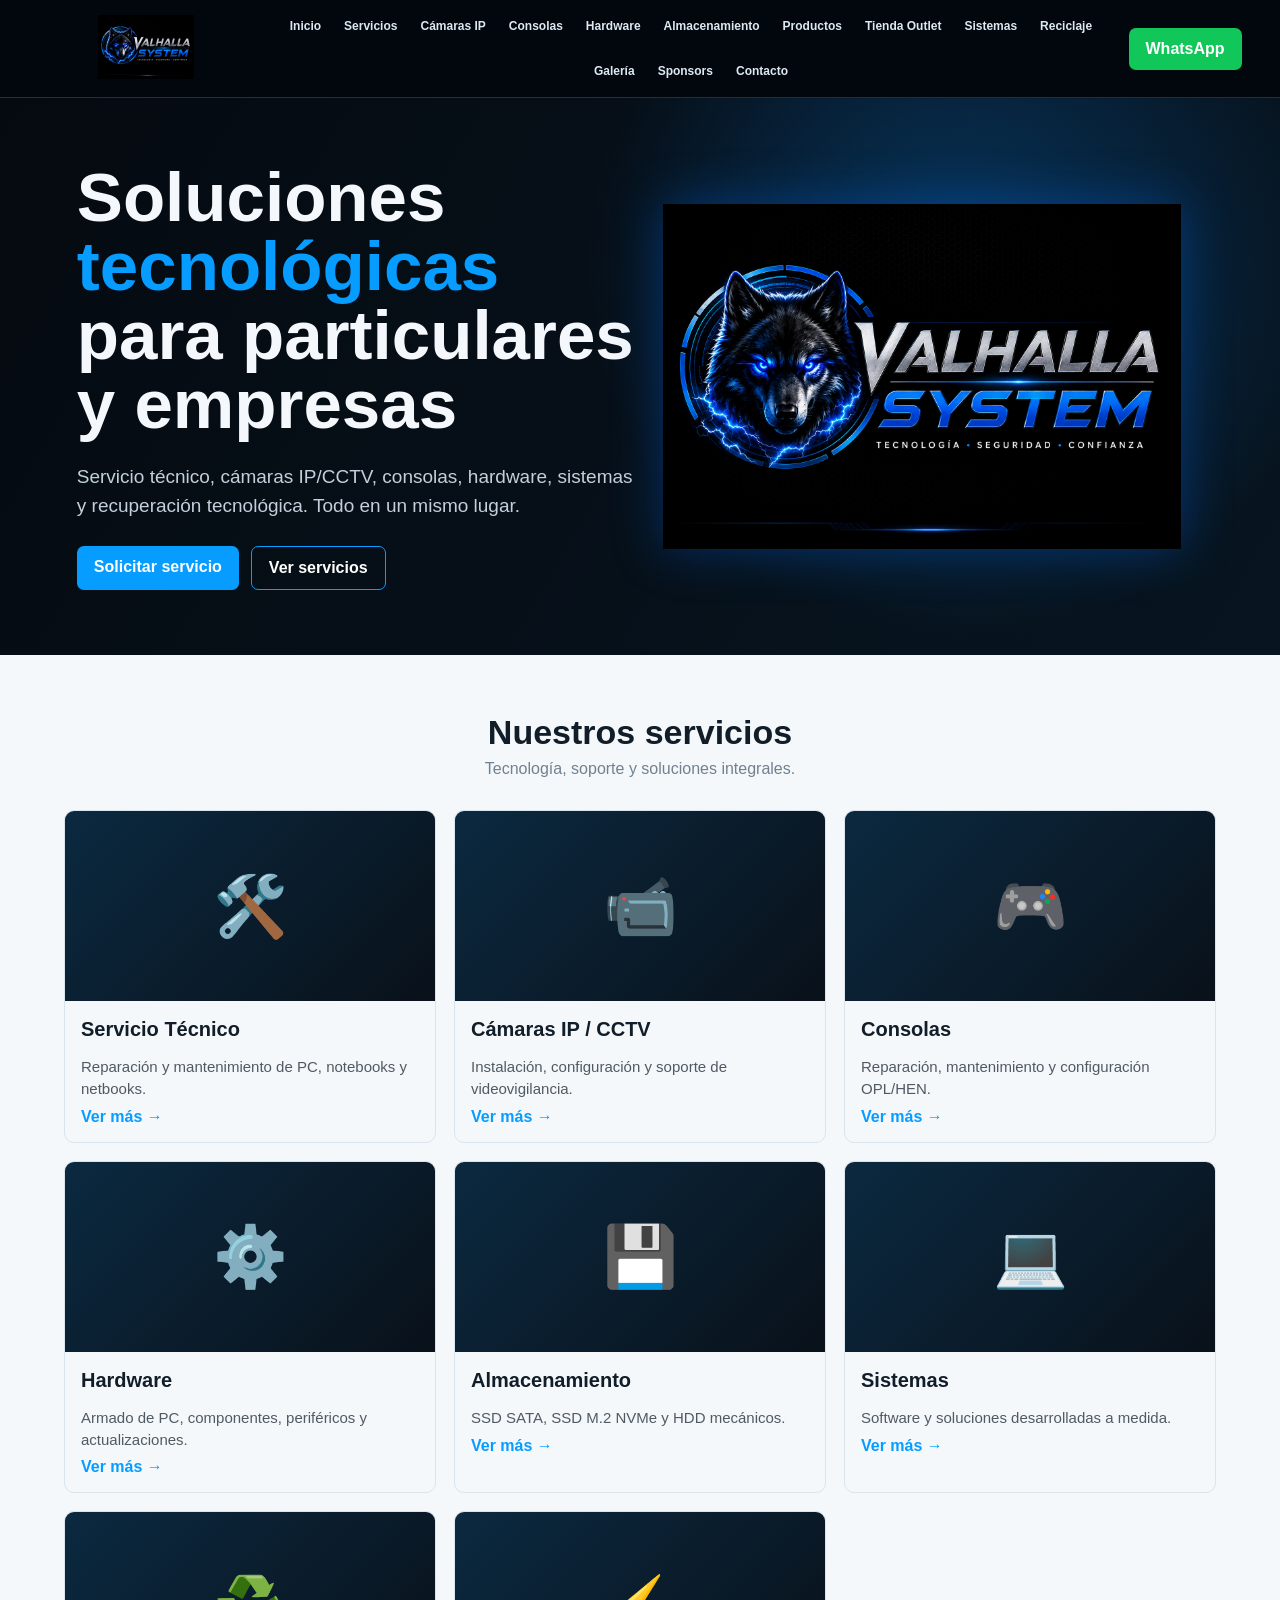
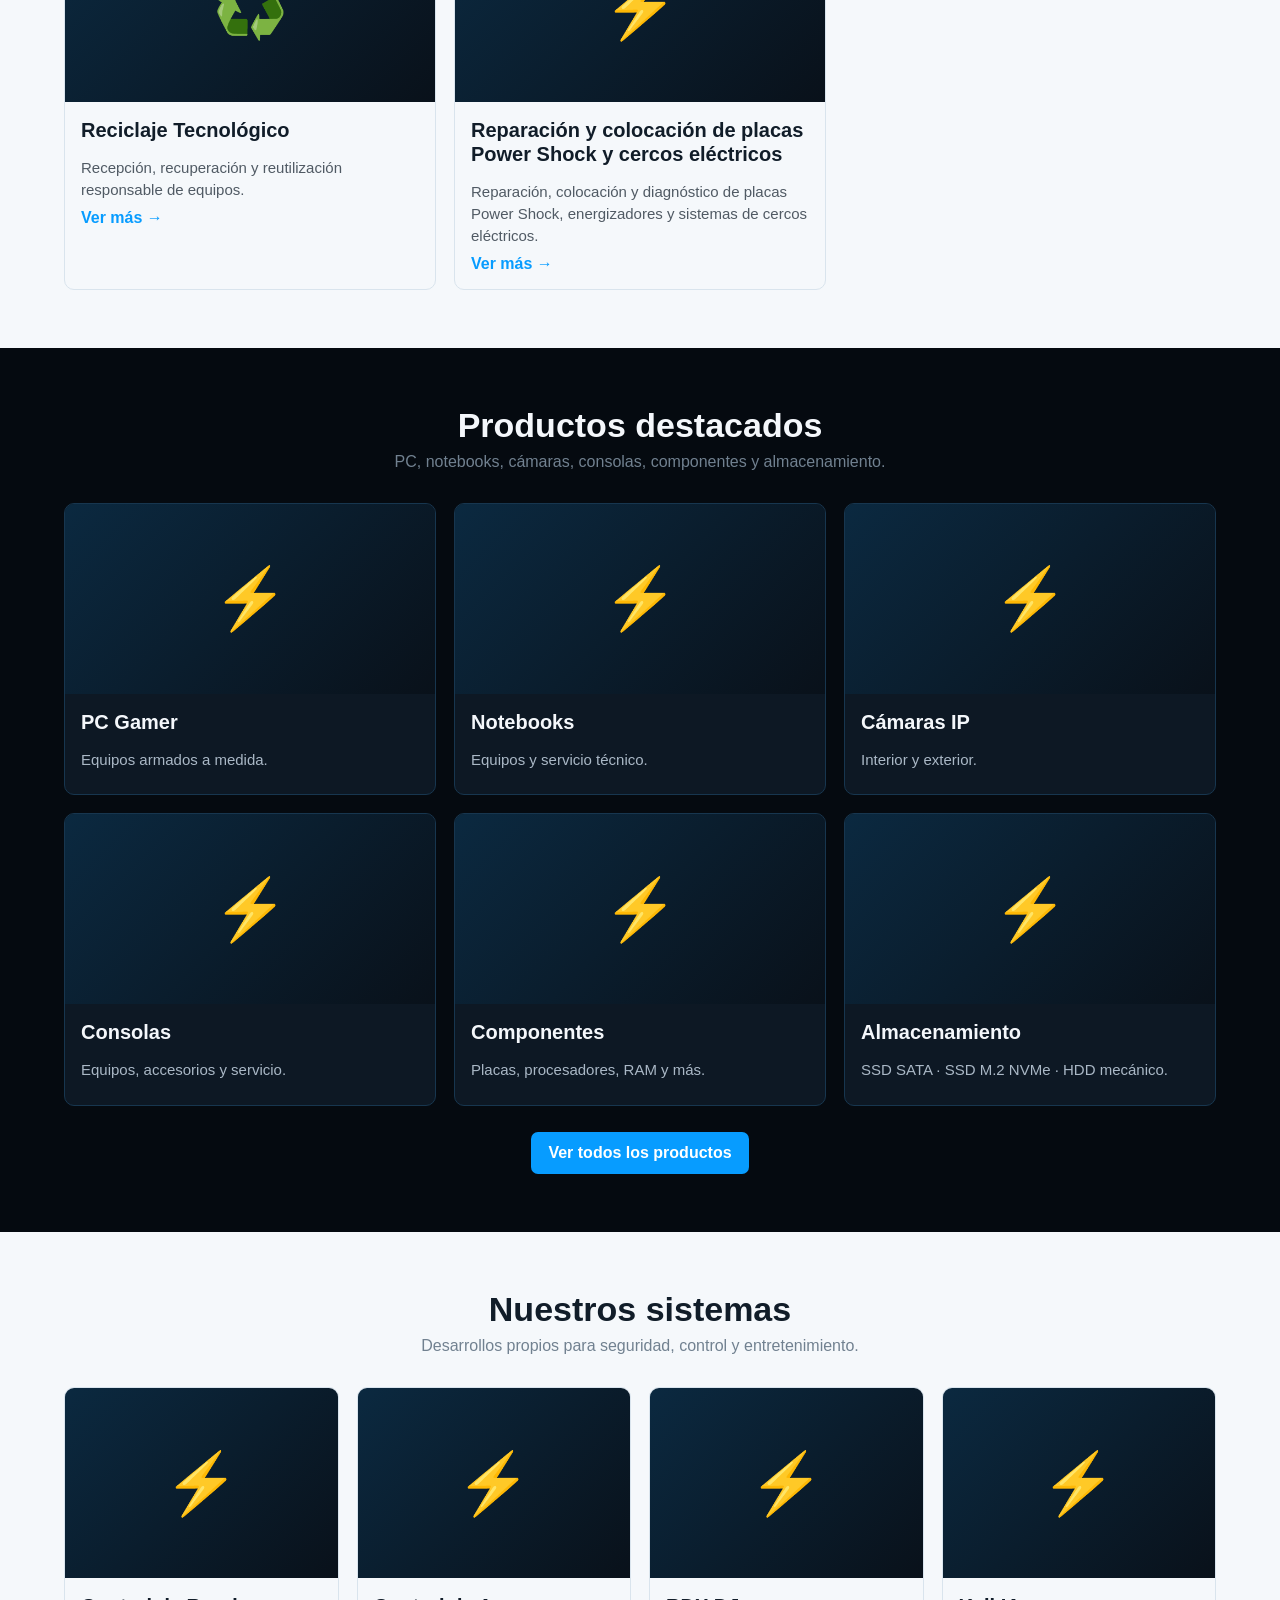
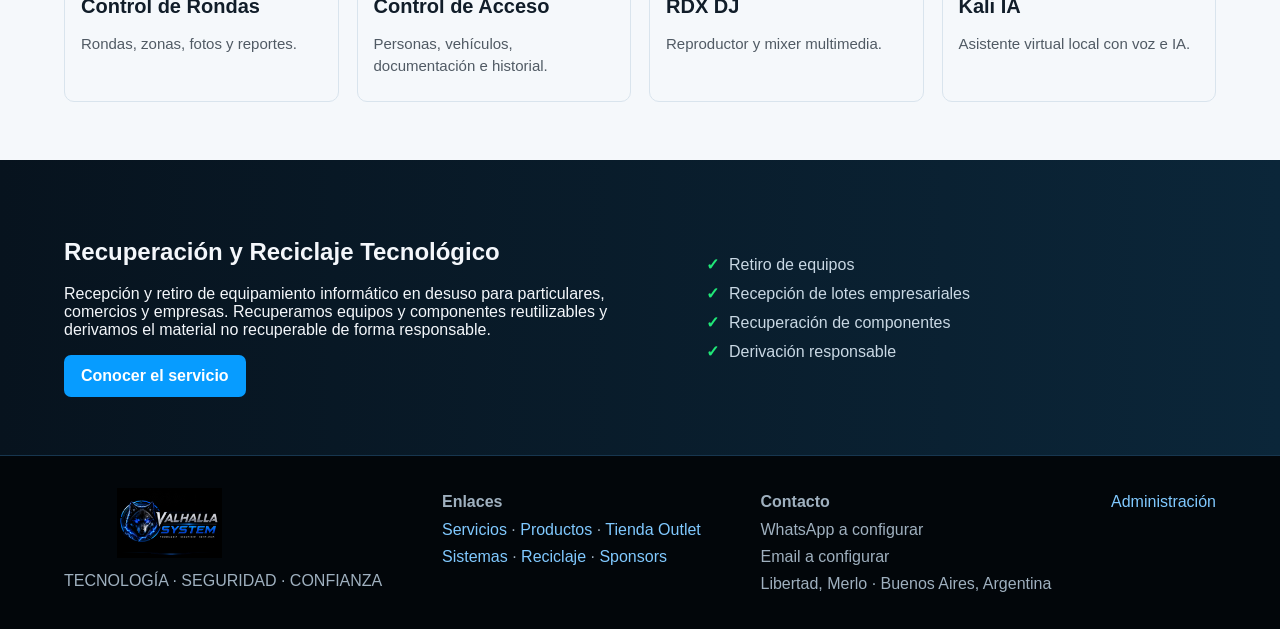
<file: index.html>
<!doctype html><html lang="es"><head><meta charset="utf-8"><meta name="viewport" content="width=device-width,initial-scale=1"><title>Valhalla System</title><link rel="stylesheet" href="style.css"></head><body><header id="siteHeader"></header><main><section class="hero" id="hero"><div><h1 id="heroTitle"></h1><p id="heroText"></p><div class="actions"><a id="heroWa" class="btn">Solicitar servicio</a><a class="btn alt" href="servicio-tecnico.html">Ver servicios</a></div></div><div class="heroLogo"><img id="heroLogo"></div></section><section class="light"><h2 class="sectionTitle">Nuestros servicios</h2><p class="lead">Tecnología, soporte y soluciones integrales.</p><div class="grid" id="services"></div></section><section><h2 class="sectionTitle">Productos destacados</h2><p class="lead">PC, notebooks, cámaras, consolas, componentes y almacenamiento.</p><div class="grid" id="products"></div><div class="actions" style="justify-content:center"><a class="btn" href="productos.html">Ver todos los productos</a></div></section><section class="light"><h2 class="sectionTitle">Nuestros sistemas</h2><p class="lead">Desarrollos propios para seguridad, control y entretenimiento.</p><div class="grid grid4" id="systems"></div></section><section class="strip"><div><h2 id="reTitle"></h2><p id="reText"></p><a class="btn" href="reciclaje.html">Conocer el servicio</a></div><div class="checks"><div>Retiro de equipos</div><div>Recepción de lotes empresariales</div><div>Recuperación de componentes</div><div>Derivación responsable</div></div></section></main><footer id="siteFooter"></footer><script src="data.js"></script><script src="firebase-config.js"></script><script src="site.js"></script><script>window.addEventListener("valhalla-ready",()=>{heroTitle.innerHTML=D.hero.title.replace(/tecnológicas/i,'<span>tecnológicas</span>');heroText.textContent=D.hero.text;heroLogo.src=D.settings.logo;heroWa.href=WA;if(D.settings.heroBg)hero.style.backgroundImage=`linear-gradient(90deg,#03070bea,#061b2bbb),url('${D.settings.heroBg}')`;services.innerHTML=D.services.map(card).join('');products.innerHTML=D.products.filter(x=>x.featured!==false).slice(0,6).map(card).join('');systems.innerHTML=D.systems.map(card).join('');reTitle.textContent=D.recycling.title;reText.textContent=D.recycling.text;},{once:true});</script></body></html>
</file>
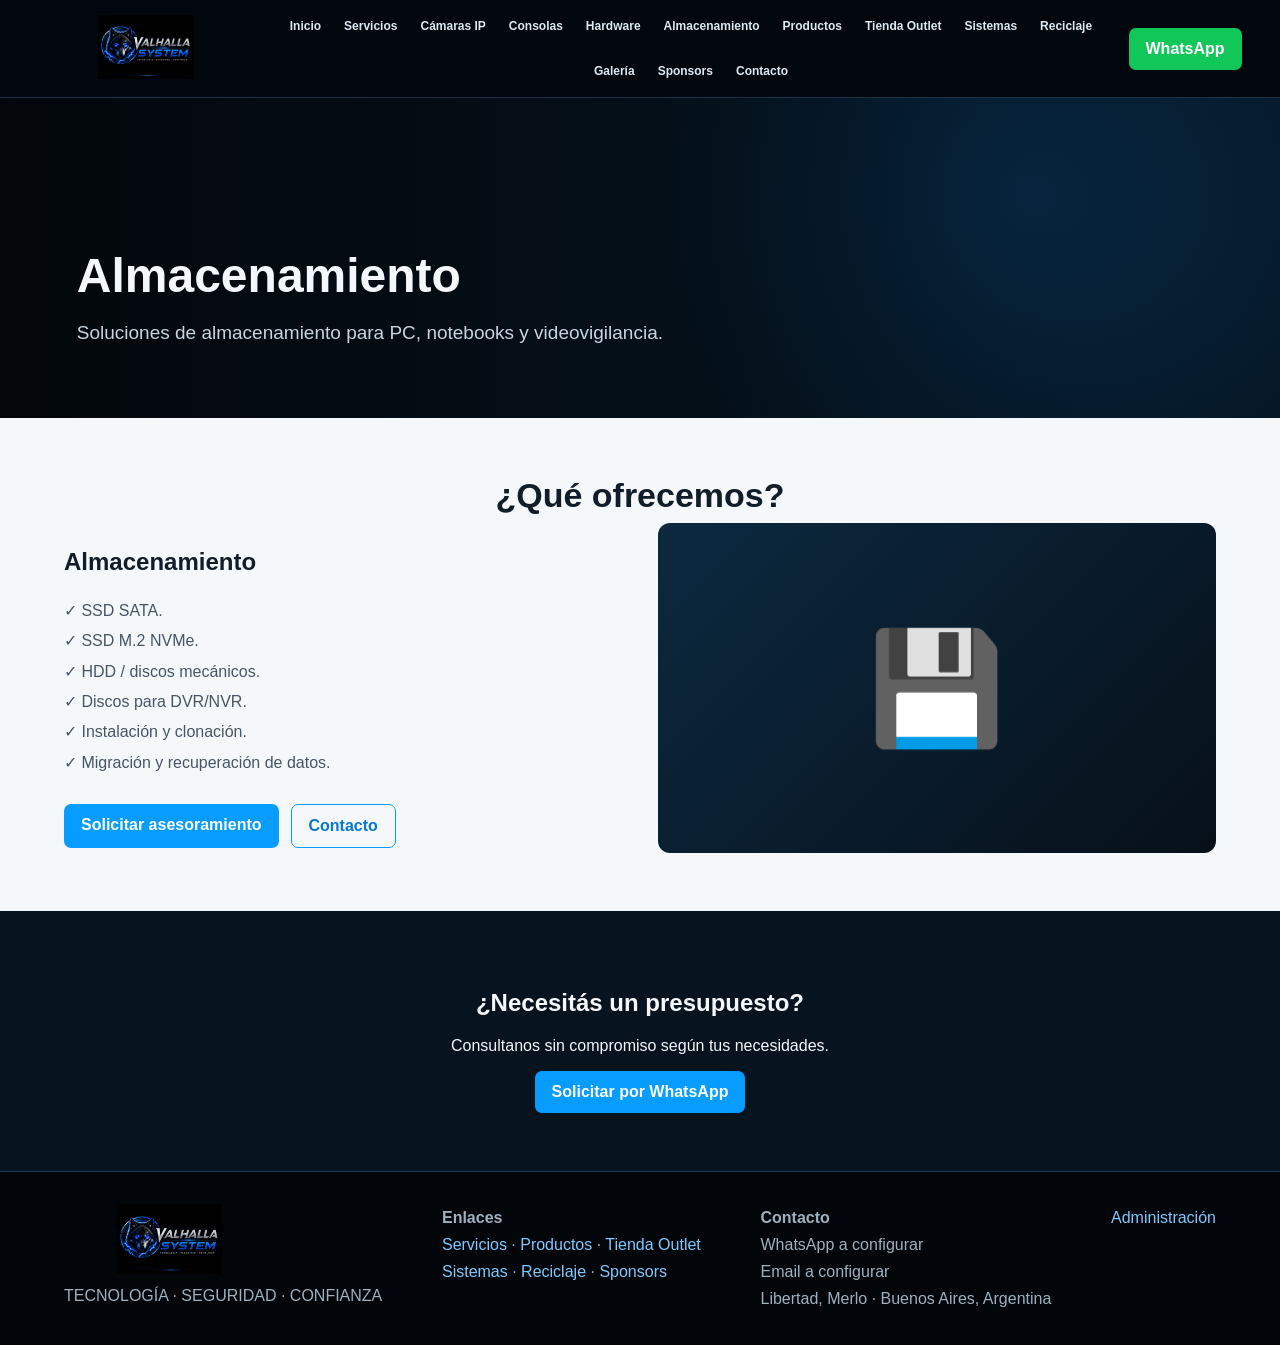
<file: almacenamiento.html>
<!doctype html><html lang="es"><head><meta charset="utf-8"><meta name="viewport" content="width=device-width,initial-scale=1"><title>Almacenamiento | Valhalla System</title><link rel="stylesheet" href="style.css"></head><body><header id="siteHeader"></header><main><section class="pageHero"><div><h1>Almacenamiento</h1><p>Soluciones de almacenamiento para PC, notebooks y videovigilancia.</p></div></section><section class="light"><h2 class="sectionTitle">¿Qué ofrecemos?</h2><div class="content2"><div><h2>Almacenamiento</h2><div class="list">✓ SSD SATA.<br>✓ SSD M.2 NVMe.<br>✓ HDD / discos mecánicos.<br>✓ Discos para DVR/NVR.<br>✓ Instalación y clonación.<br>✓ Migración y recuperación de datos.</div><div class="actions"><a class="btn" id="ask">Solicitar asesoramiento</a><a class="btn alt" style="color:#0678cf" href="contacto.html">Contacto</a></div></div><div class="visual">💾</div></div></section><section class="cta"><h2>¿Necesitás un presupuesto?</h2><p>Consultanos sin compromiso según tus necesidades.</p><a class="btn" id="ask2">Solicitar por WhatsApp</a></section></main><footer id="siteFooter"></footer><script src="data.js"></script><script src="firebase-config.js"></script><script src="site.js"></script><script>
window.addEventListener("valhalla-ready",()=>{
  const id="almacenamiento";
  const s=(D.services||[]).find(x=>String(x.id||"")===id);
  if(!s)return;
  const h=document.querySelector('.content2 h2'); if(h)h.textContent=s.title||h.textContent;
  const visual=document.querySelector('.content2 .visual');
  if(visual){
    if(s.iconImage){visual.innerHTML=`<img src="${s.iconImage}" alt="${s.title||''}" style="width:100%;height:100%;object-fit:contain">`;}
    else visual.textContent=s.icon||'⚡';
  }
  if(typeof ask!=='undefined')ask.href=WA;if(typeof ask2!=='undefined')ask2.href=WA;
},{once:true});
</script></body></html>
</file>
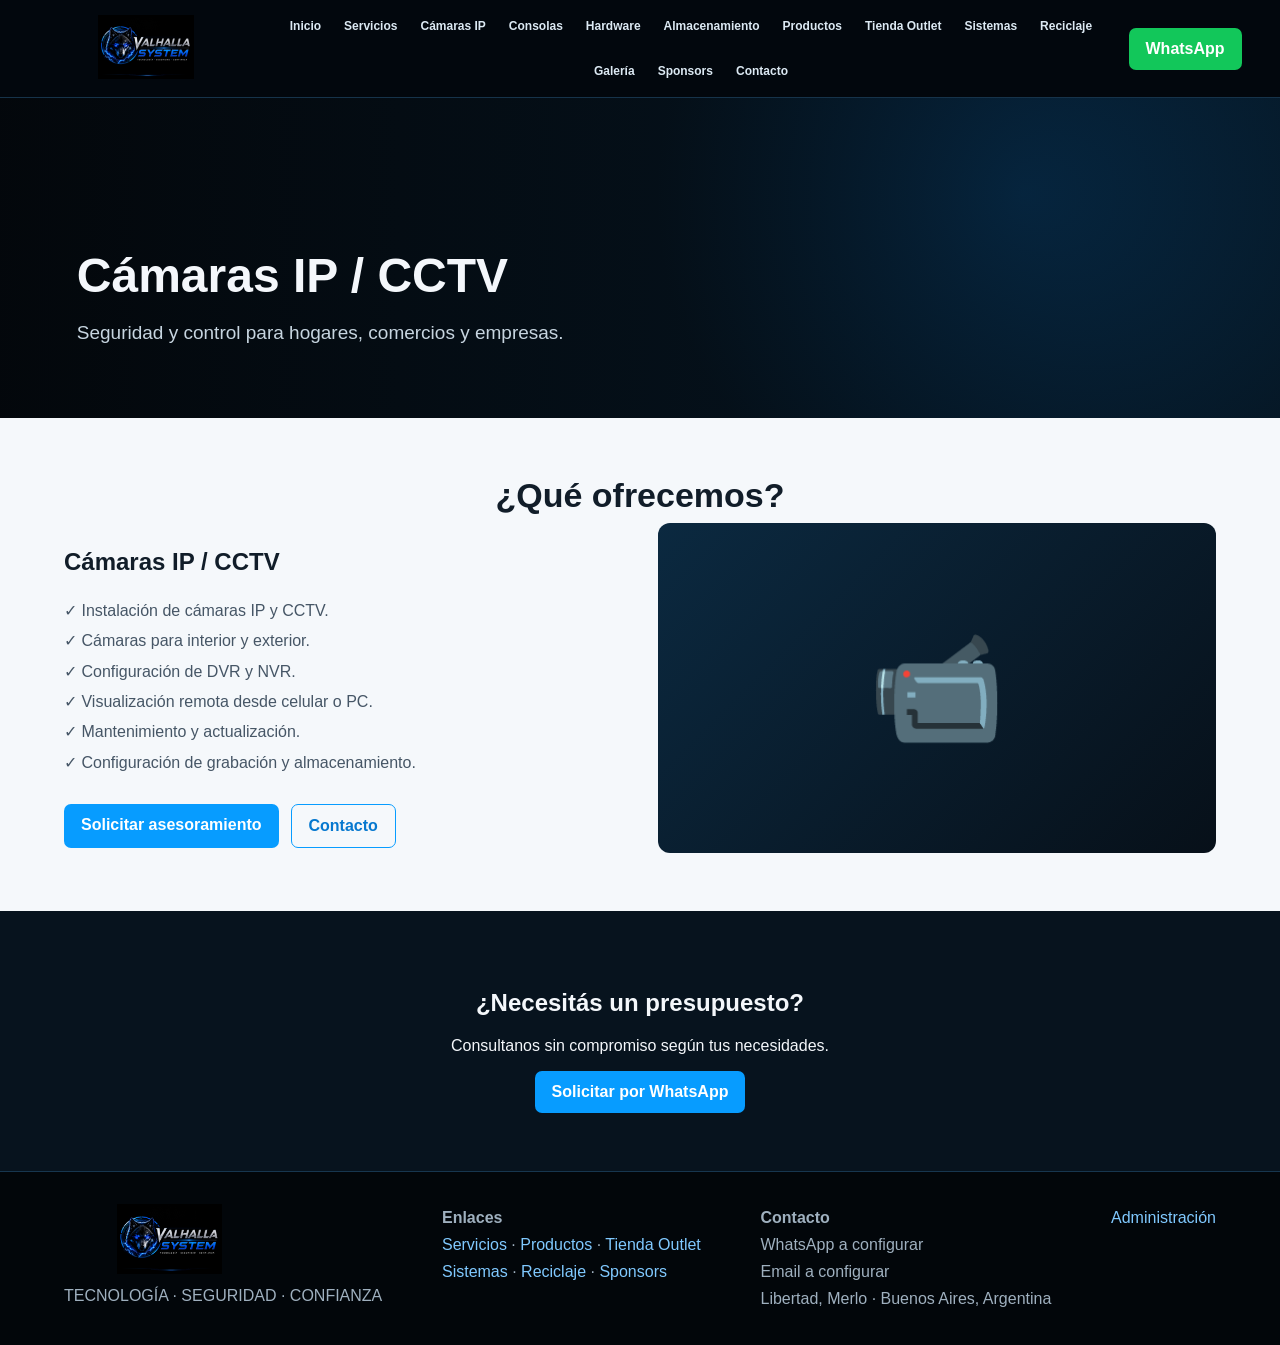
<file: camaras.html>
<!doctype html><html lang="es"><head><meta charset="utf-8"><meta name="viewport" content="width=device-width,initial-scale=1"><title>Cámaras IP / CCTV | Valhalla System</title><link rel="stylesheet" href="style.css"></head><body><header id="siteHeader"></header><main><section class="pageHero"><div><h1>Cámaras IP / CCTV</h1><p>Seguridad y control para hogares, comercios y empresas.</p></div></section><section class="light"><h2 class="sectionTitle">¿Qué ofrecemos?</h2><div class="content2"><div><h2>Cámaras IP / CCTV</h2><div class="list">✓ Instalación de cámaras IP y CCTV.<br>✓ Cámaras para interior y exterior.<br>✓ Configuración de DVR y NVR.<br>✓ Visualización remota desde celular o PC.<br>✓ Mantenimiento y actualización.<br>✓ Configuración de grabación y almacenamiento.</div><div class="actions"><a class="btn" id="ask">Solicitar asesoramiento</a><a class="btn alt" style="color:#0678cf" href="contacto.html">Contacto</a></div></div><div class="visual">📹</div></div></section><section class="cta"><h2>¿Necesitás un presupuesto?</h2><p>Consultanos sin compromiso según tus necesidades.</p><a class="btn" id="ask2">Solicitar por WhatsApp</a></section></main><footer id="siteFooter"></footer><script src="data.js"></script><script src="firebase-config.js"></script><script src="site.js"></script><script>
window.addEventListener("valhalla-ready",()=>{
  const id="camaras";
  const s=(D.services||[]).find(x=>String(x.id||"")===id);
  if(!s)return;
  const h=document.querySelector('.content2 h2'); if(h)h.textContent=s.title||h.textContent;
  const visual=document.querySelector('.content2 .visual');
  if(visual){
    if(s.iconImage){visual.innerHTML=`<img src="${s.iconImage}" alt="${s.title||''}" style="width:100%;height:100%;object-fit:contain">`;}
    else visual.textContent=s.icon||'⚡';
  }
  if(typeof ask!=='undefined')ask.href=WA;if(typeof ask2!=='undefined')ask2.href=WA;
},{once:true});
</script></body></html>
</file>
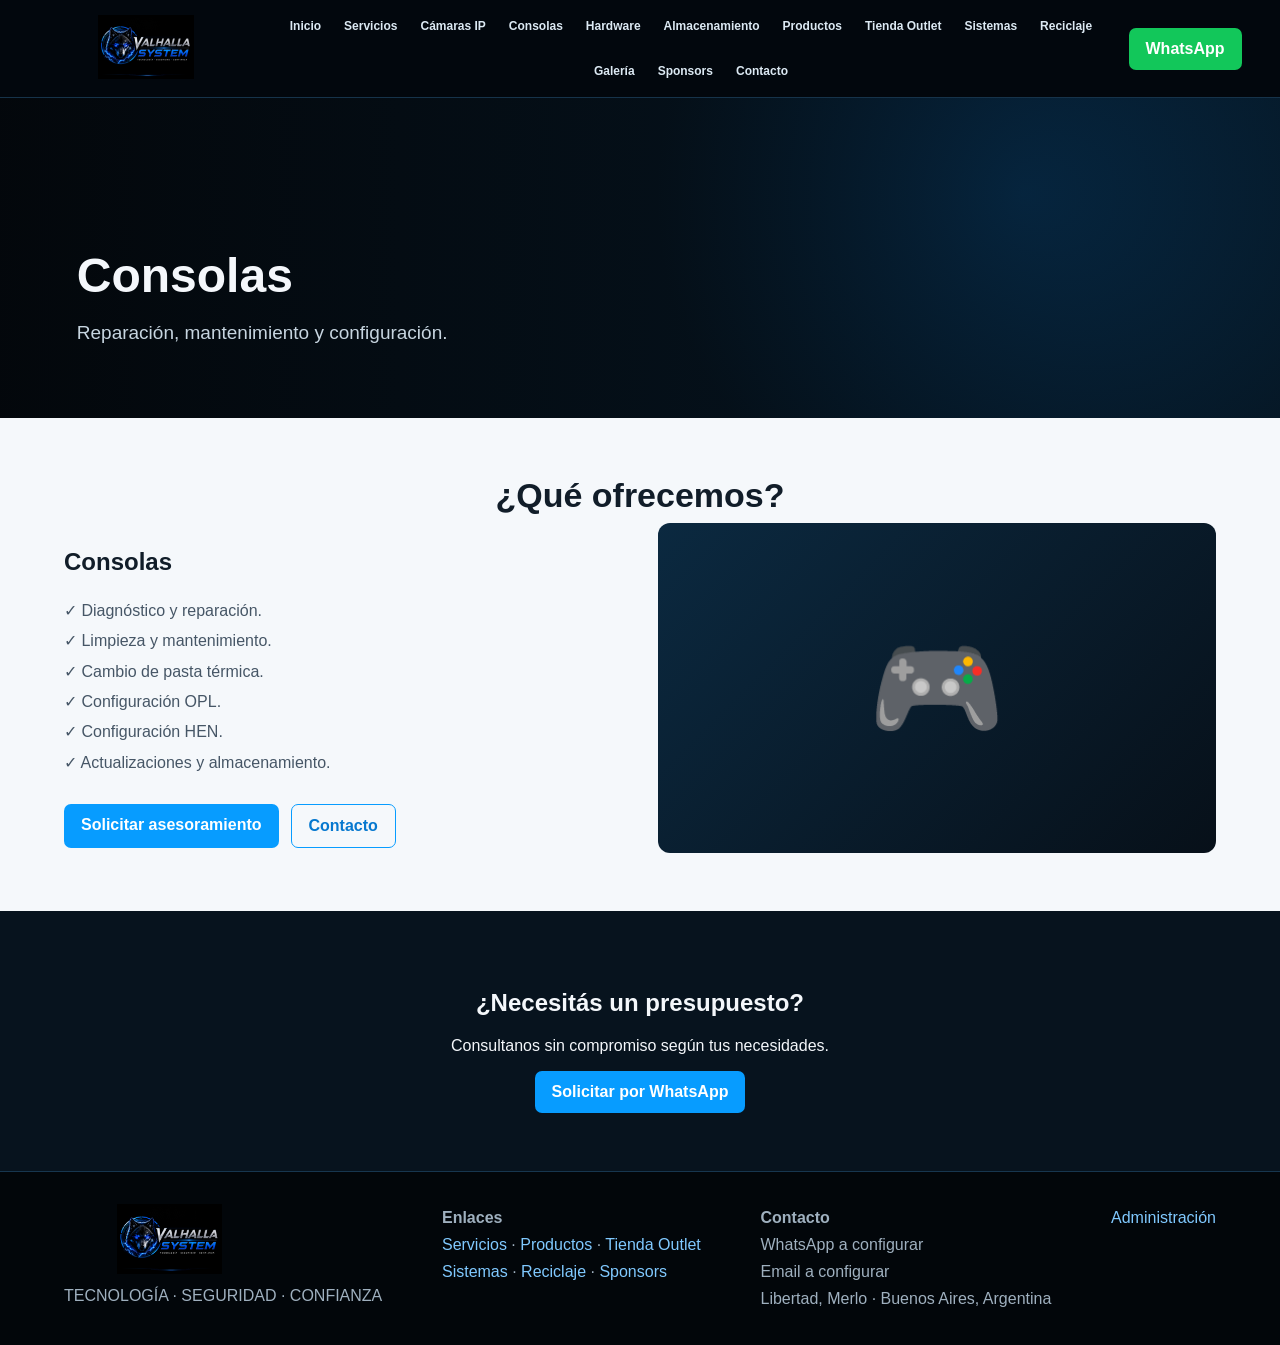
<file: consolas.html>
<!doctype html><html lang="es"><head><meta charset="utf-8"><meta name="viewport" content="width=device-width,initial-scale=1"><title>Consolas | Valhalla System</title><link rel="stylesheet" href="style.css"></head><body><header id="siteHeader"></header><main><section class="pageHero"><div><h1>Consolas</h1><p>Reparación, mantenimiento y configuración.</p></div></section><section class="light"><h2 class="sectionTitle">¿Qué ofrecemos?</h2><div class="content2"><div><h2>Consolas</h2><div class="list">✓ Diagnóstico y reparación.<br>✓ Limpieza y mantenimiento.<br>✓ Cambio de pasta térmica.<br>✓ Configuración OPL.<br>✓ Configuración HEN.<br>✓ Actualizaciones y almacenamiento.</div><div class="actions"><a class="btn" id="ask">Solicitar asesoramiento</a><a class="btn alt" style="color:#0678cf" href="contacto.html">Contacto</a></div></div><div class="visual">🎮</div></div></section><section class="cta"><h2>¿Necesitás un presupuesto?</h2><p>Consultanos sin compromiso según tus necesidades.</p><a class="btn" id="ask2">Solicitar por WhatsApp</a></section></main><footer id="siteFooter"></footer><script src="data.js"></script><script src="firebase-config.js"></script><script src="site.js"></script><script>
window.addEventListener("valhalla-ready",()=>{
  const id="consolas";
  const s=(D.services||[]).find(x=>String(x.id||"")===id);
  if(!s)return;
  const h=document.querySelector('.content2 h2'); if(h)h.textContent=s.title||h.textContent;
  const visual=document.querySelector('.content2 .visual');
  if(visual){
    if(s.iconImage){visual.innerHTML=`<img src="${s.iconImage}" alt="${s.title||''}" style="width:100%;height:100%;object-fit:contain">`;}
    else visual.textContent=s.icon||'⚡';
  }
  if(typeof ask!=='undefined')ask.href=WA;if(typeof ask2!=='undefined')ask2.href=WA;
},{once:true});
</script></body></html>
</file>
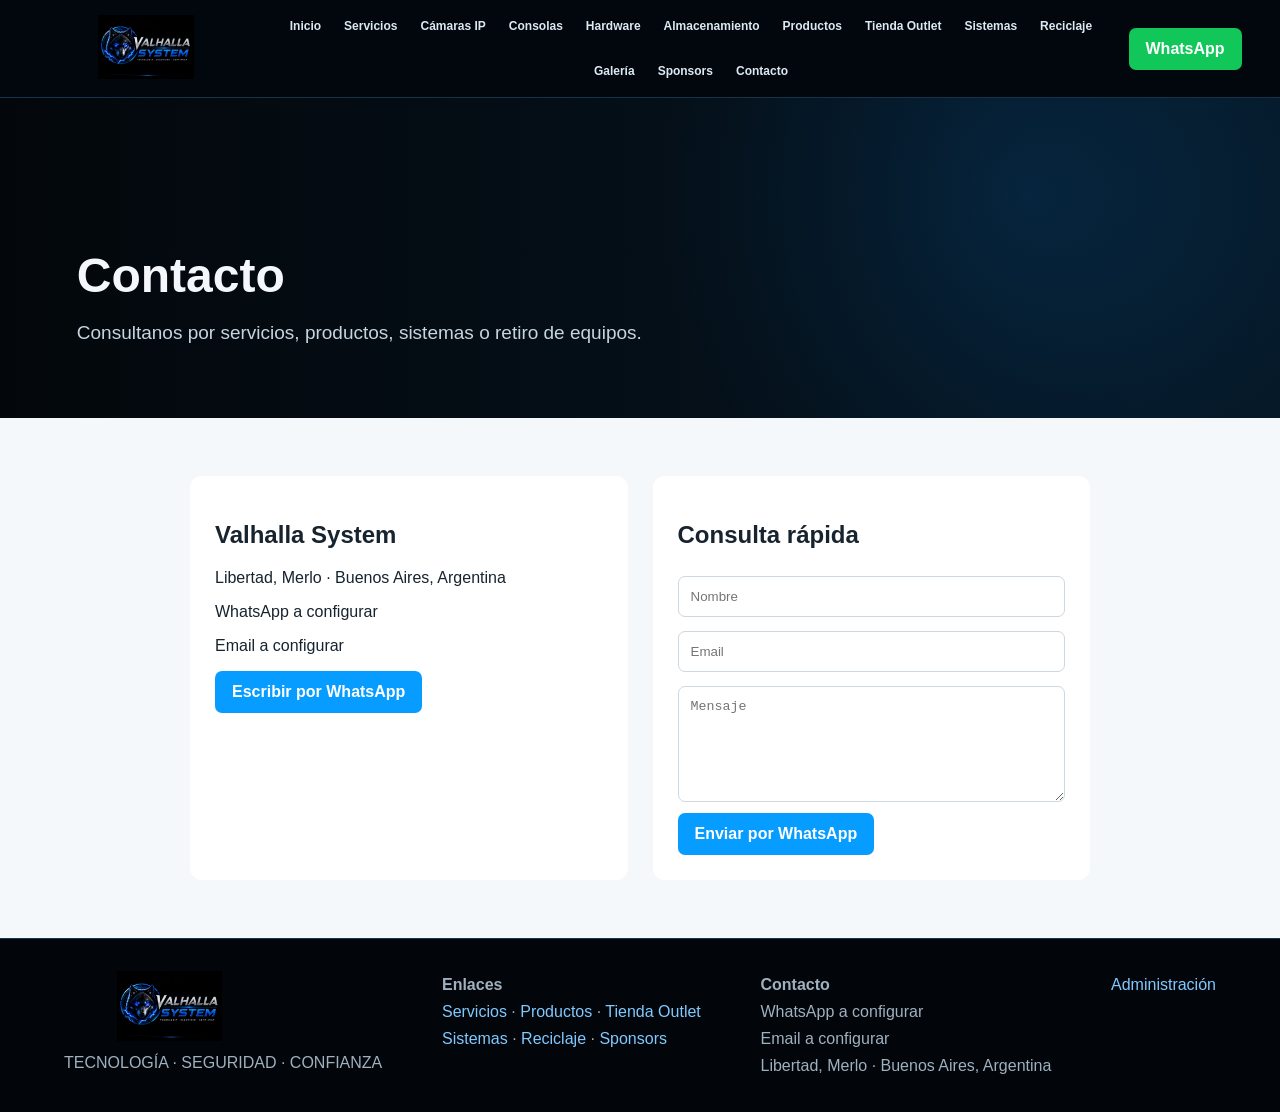
<file: contacto.html>
<!doctype html><html lang="es"><head><meta charset="utf-8"><meta name="viewport" content="width=device-width,initial-scale=1"><title>Contacto | Valhalla System</title><link rel="stylesheet" href="style.css"></head><body><header id="siteHeader"></header><main><section class="pageHero"><div><h1>Contacto</h1><p>Consultanos por servicios, productos, sistemas o retiro de equipos.</p></div></section><section class="light"><div class="contactBox"><div class="contactCard"><h2>Valhalla System</h2><p id="zone"></p><p id="phone"></p><p id="email"></p><a class="btn" id="waBtn">Escribir por WhatsApp</a></div><div class="contactCard"><h2>Consulta rápida</h2><input placeholder="Nombre"><input placeholder="Email"><textarea rows="6" placeholder="Mensaje"></textarea><a class="btn" id="send">Enviar por WhatsApp</a></div></div></section></main><footer id="siteFooter"></footer><script src="data.js"></script><script src="firebase-config.js"></script><script src="site.js"></script><script>window.addEventListener("valhalla-ready",()=>{zone.textContent=D.settings.zone;phone.textContent=D.settings.phone||'WhatsApp a configurar';email.textContent=D.settings.email||'Email a configurar';waBtn.href=WA;send.href=WA;},{once:true});</script></body></html>
</file>
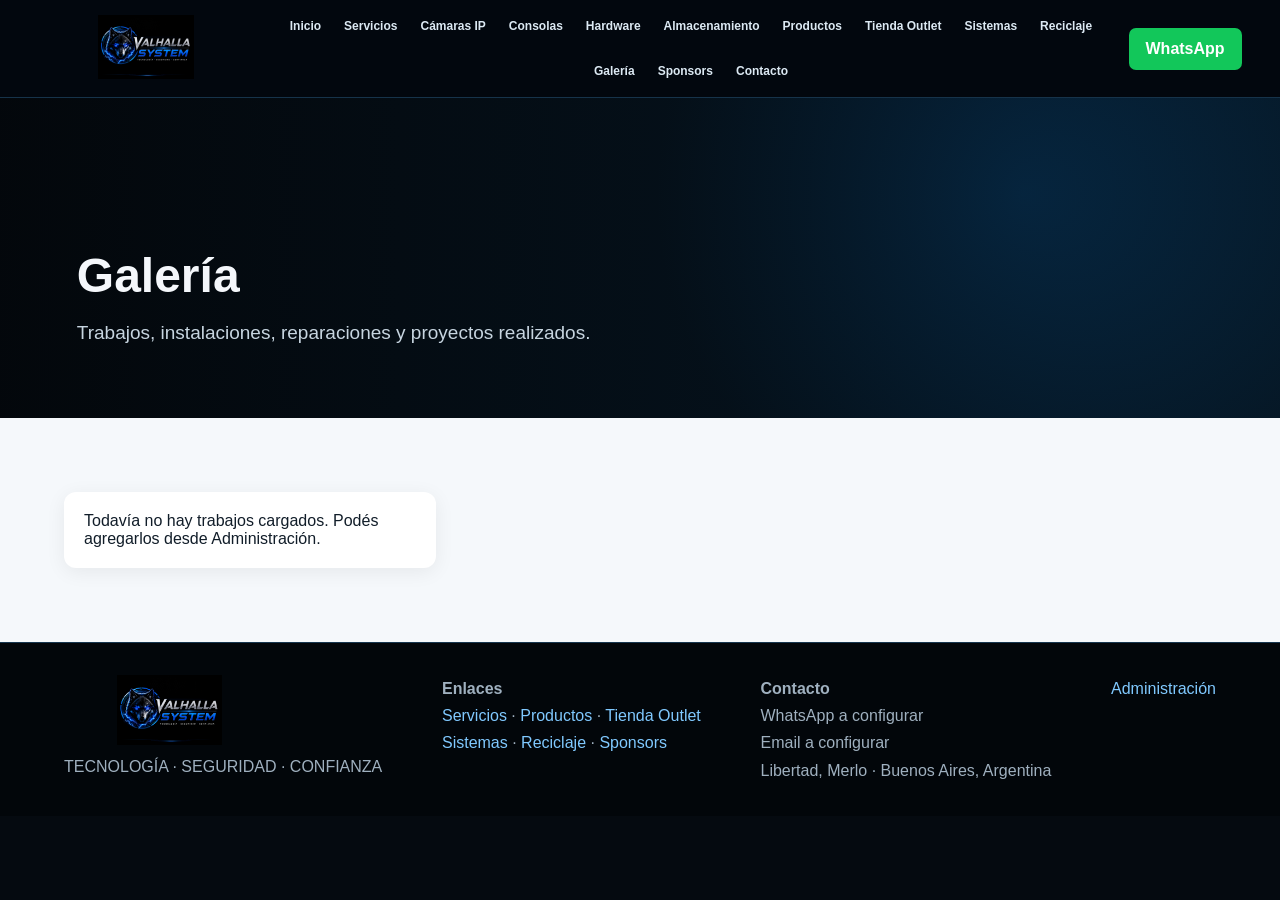
<file: galeria.html>
<!doctype html><html lang="es"><head><meta charset="utf-8"><meta name="viewport" content="width=device-width,initial-scale=1"><title>Galería | Valhalla System</title><link rel="stylesheet" href="style.css"></head><body><header id="siteHeader"></header><main><section class="pageHero"><div><h1>Galería</h1><p>Trabajos, instalaciones, reparaciones y proyectos realizados.</p></div></section><section class="light"><div class="grid" id="list"></div></section></main><footer id="siteFooter"></footer><script src="data.js"></script><script src="firebase-config.js"></script><script src="site.js"></script><script>window.addEventListener("valhalla-ready",()=>{list.innerHTML=D.gallery.length?D.gallery.map(card).join(''):'<div class="panel">Todavía no hay trabajos cargados. Podés agregarlos desde Administración.</div>'},{once:true});</script></body></html>
</file>
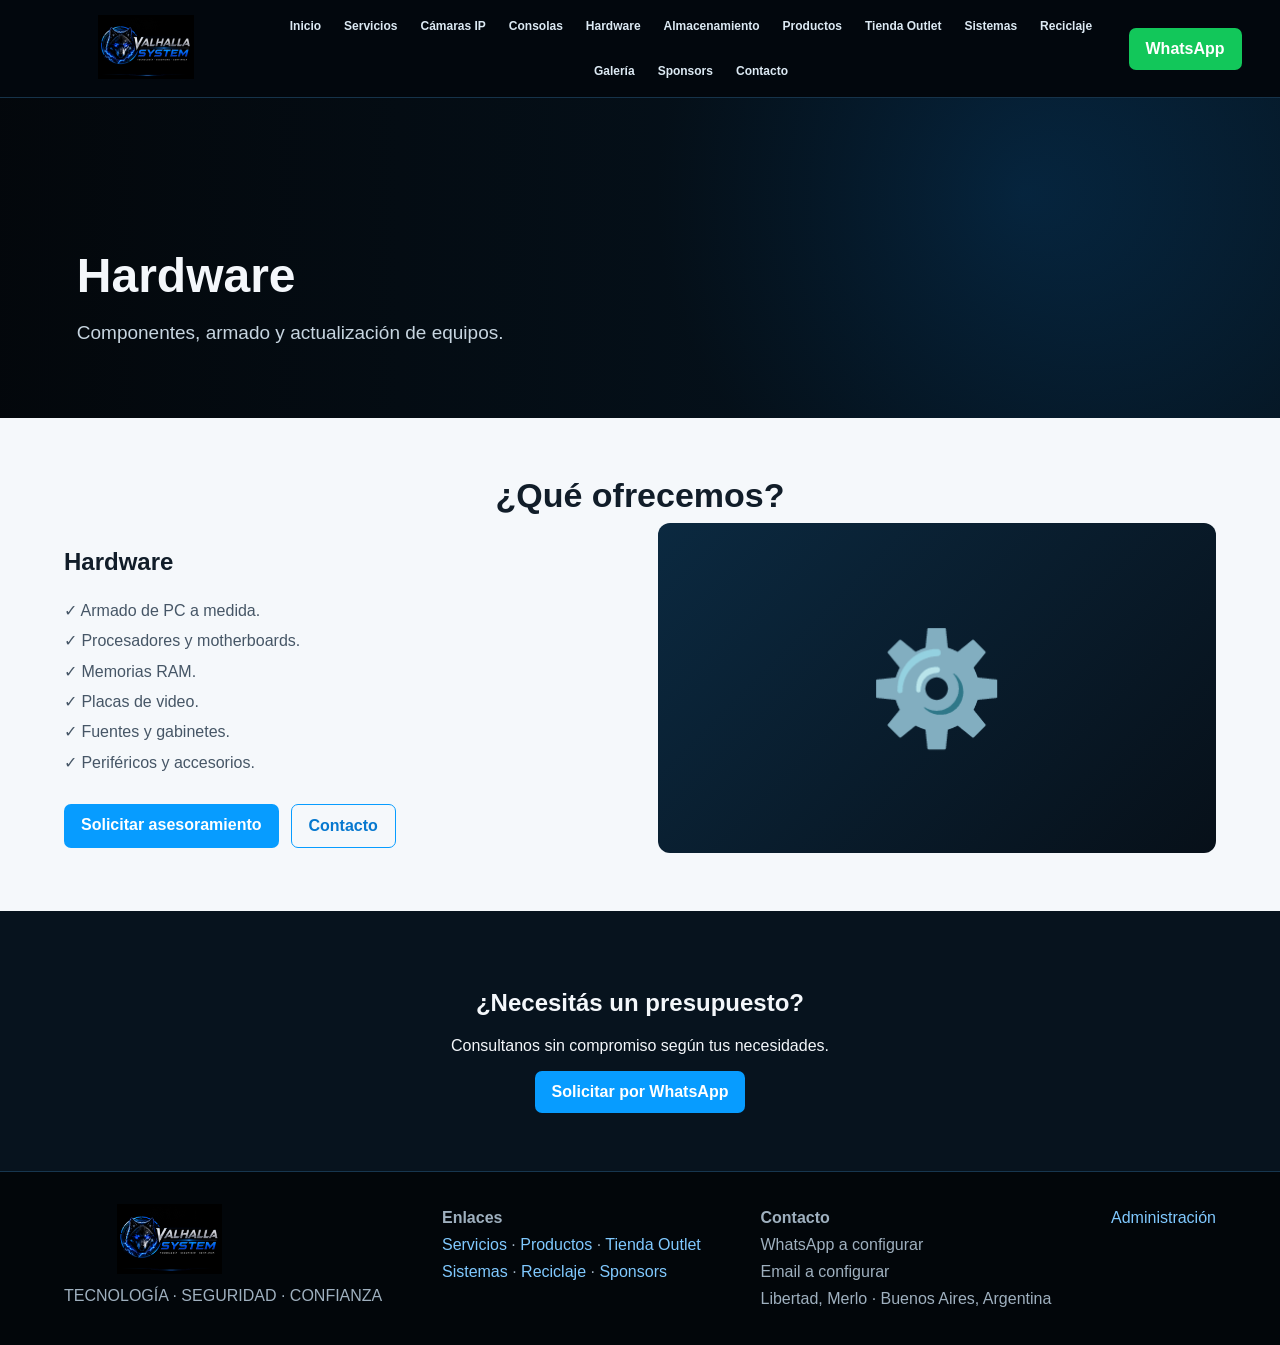
<file: hardware.html>
<!doctype html><html lang="es"><head><meta charset="utf-8"><meta name="viewport" content="width=device-width,initial-scale=1"><title>Hardware | Valhalla System</title><link rel="stylesheet" href="style.css"></head><body><header id="siteHeader"></header><main><section class="pageHero"><div><h1>Hardware</h1><p>Componentes, armado y actualización de equipos.</p></div></section><section class="light"><h2 class="sectionTitle">¿Qué ofrecemos?</h2><div class="content2"><div><h2>Hardware</h2><div class="list">✓ Armado de PC a medida.<br>✓ Procesadores y motherboards.<br>✓ Memorias RAM.<br>✓ Placas de video.<br>✓ Fuentes y gabinetes.<br>✓ Periféricos y accesorios.</div><div class="actions"><a class="btn" id="ask">Solicitar asesoramiento</a><a class="btn alt" style="color:#0678cf" href="contacto.html">Contacto</a></div></div><div class="visual">⚙️</div></div></section><section class="cta"><h2>¿Necesitás un presupuesto?</h2><p>Consultanos sin compromiso según tus necesidades.</p><a class="btn" id="ask2">Solicitar por WhatsApp</a></section></main><footer id="siteFooter"></footer><script src="data.js"></script><script src="firebase-config.js"></script><script src="site.js"></script><script>
window.addEventListener("valhalla-ready",()=>{
  const id="hardware";
  const s=(D.services||[]).find(x=>String(x.id||"")===id);
  if(!s)return;
  const h=document.querySelector('.content2 h2'); if(h)h.textContent=s.title||h.textContent;
  const visual=document.querySelector('.content2 .visual');
  if(visual){
    if(s.iconImage){visual.innerHTML=`<img src="${s.iconImage}" alt="${s.title||''}" style="width:100%;height:100%;object-fit:contain">`;}
    else visual.textContent=s.icon||'⚡';
  }
  if(typeof ask!=='undefined')ask.href=WA;if(typeof ask2!=='undefined')ask2.href=WA;
},{once:true});
</script></body></html>
</file>
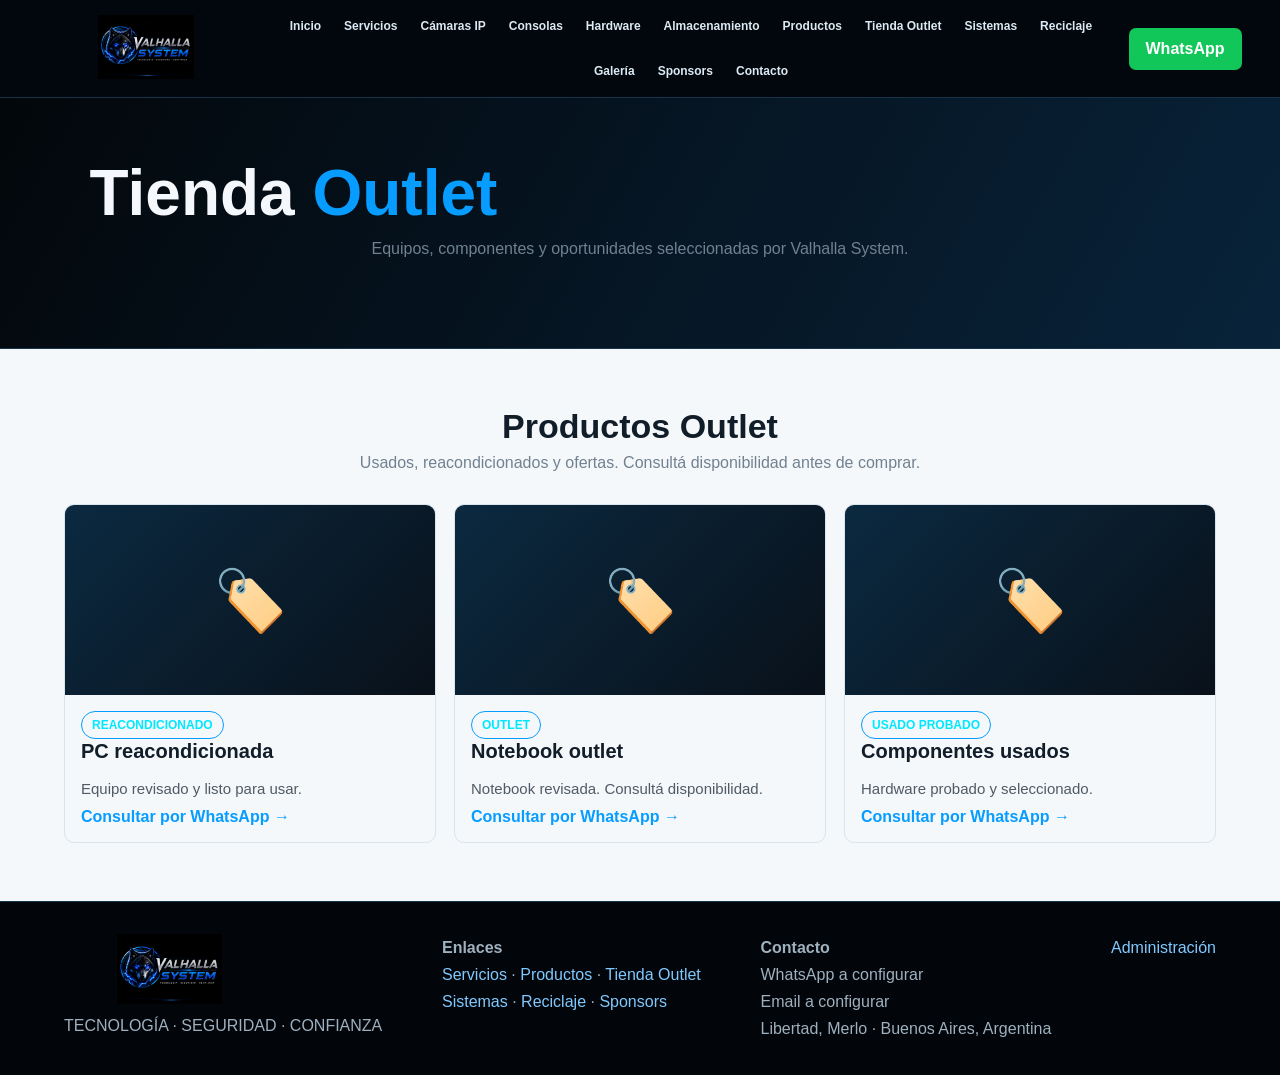
<file: outlet.html>
<!doctype html><html lang="es"><head><meta charset="utf-8"><meta name="viewport" content="width=device-width,initial-scale=1"><title>Tienda Outlet | Valhalla System</title><link rel="stylesheet" href="style.css"><style>.outletHero{padding:58px 7%;background:linear-gradient(120deg,#03070b,#08233a);border-bottom:1px solid #17344b}.outletHero h1{font-size:clamp(34px,5vw,64px);margin:0 0 10px}.outletHero h1 span{color:var(--p)}.outletPrice{font-size:24px;font-weight:900;color:var(--p);margin:10px 0}.outletTag{display:inline-block;padding:6px 10px;border:1px solid var(--p);border-radius:20px;color:var(--a);font-size:12px;font-weight:800;text-transform:uppercase}.emptyOutlet{padding:35px;border:1px dashed #355064;border-radius:14px;text-align:center;color:#91a5b5}</style></head><body><header id="siteHeader"></header><main><section class="outletHero"><h1>Tienda <span>Outlet</span></h1><p class="lead">Equipos, componentes y oportunidades seleccionadas por Valhalla System.</p></section><section class="light"><h2 class="sectionTitle">Productos Outlet</h2><p class="lead">Usados, reacondicionados y ofertas. Consultá disponibilidad antes de comprar.</p><div class="grid" id="outletGrid"></div></section></main><footer id="siteFooter"></footer><script src="data.js"></script><script src="firebase-config.js"></script><script src="site.js"></script><script>window.addEventListener("valhalla-ready",()=>{const items=D.outlet||[];outletGrid.innerHTML=items.length?items.map(x=>{const photos=Array.isArray(x.images)?x.images.filter(Boolean):[];const cover=photos[0]||x.image||'';return `<article class="card"><div class="pic${cover?' hasPhotos':''}" ${cover?`onclick='openGallery(${JSON.stringify(photos.length?photos:[cover])},0)'`:''}>${cover?`<img class="iconPhoto" src="${cover}" alt="${x.title||'Producto Outlet'}">`:'🏷️'}</div><div class="body"><span class="outletTag">${x.condition||'Outlet'}</span><h3>${x.title||''}</h3><p>${x.text||''}</p>${x.price?`<div class="outletPrice">${x.price}</div>`:''}<a class="more" href="${WA}">Consultar por WhatsApp →</a></div></article>`}).join(''):`<div class="emptyOutlet">Todavía no hay productos publicados en la Tienda Outlet.</div>`;},{once:true});</script></body></html>
</file>
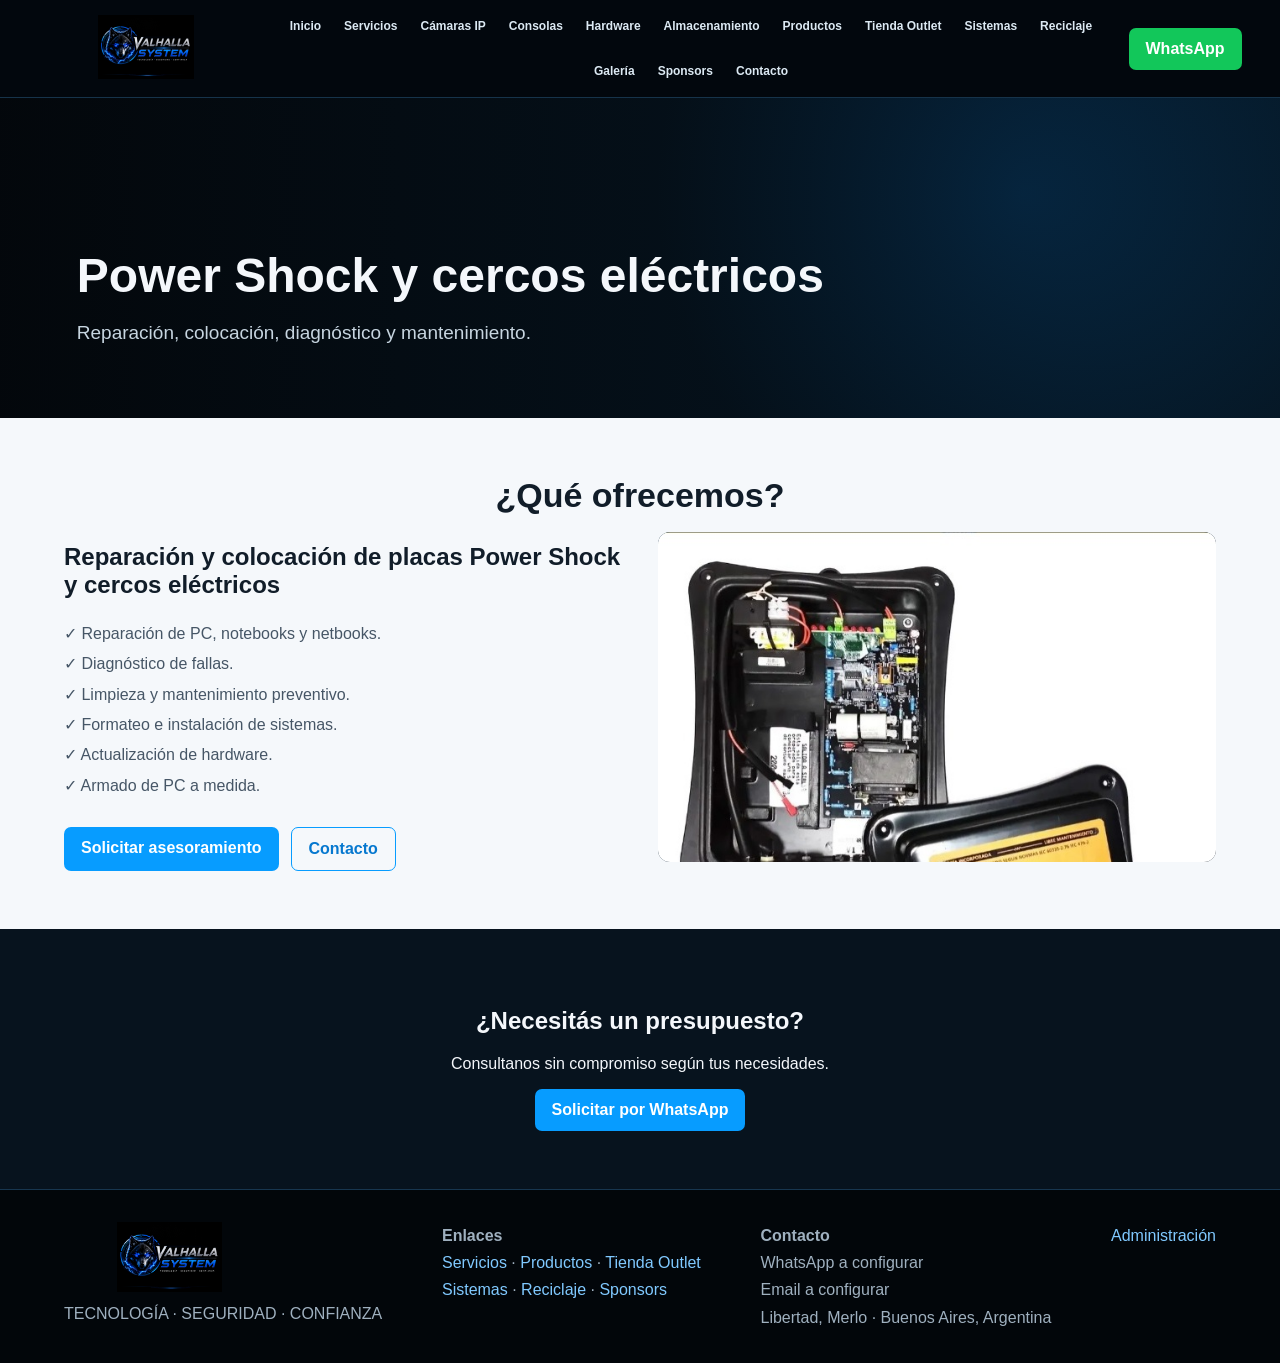
<file: power-shock.html>
<!doctype html><html lang="es"><head><meta charset="utf-8"><meta name="viewport" content="width=device-width,initial-scale=1"><title>Power Shock y cercos eléctricos | Valhalla System</title><link rel="stylesheet" href="style.css"></head><body><header id="siteHeader"></header><main><section class="pageHero"><div><h1>Power Shock y cercos eléctricos</h1><p>Reparación, colocación, diagnóstico y mantenimiento.</p></div></section><section class="light"><h2 class="sectionTitle">¿Qué ofrecemos?</h2><div class="content2"><div><h2 id="detailTitle">Servicio Técnico</h2><div class="list" id="detailText">✓ Reparación de PC, notebooks y netbooks.<br>✓ Diagnóstico de fallas.<br>✓ Limpieza y mantenimiento preventivo.<br>✓ Formateo e instalación de sistemas.<br>✓ Actualización de hardware.<br>✓ Armado de PC a medida.</div><div class="actions"><a class="btn" id="ask">Solicitar asesoramiento</a><a class="btn alt" style="color:#0678cf" href="contacto.html">Contacto</a></div></div><div class="visual" id="serviceVisual" style="width:100%;height:330px;min-height:330px;max-height:330px;min-width:0;overflow:hidden">🛠️</div></div></section><section class="cta"><h2>¿Necesitás un presupuesto?</h2><p>Consultanos sin compromiso según tus necesidades.</p><a class="btn" id="ask2">Solicitar por WhatsApp</a></section></main><footer id="siteFooter"></footer><script src="data.js"></script><script src="firebase-config.js"></script><script src="site.js"></script><script>
window.addEventListener("valhalla-ready",()=>{
  const id="power-shock";
  const s=(D.services||[]).find(x=>String(x.id||"")===id);
  if(!s)return;
  const h=document.querySelector('.content2 h2'); if(h)h.textContent=s.title||h.textContent;
  const visual=document.querySelector('.content2 .visual');
  if(visual){
    if(s.iconImage){visual.innerHTML=`<img src="${s.iconImage}" alt="${s.title||''}" style="width:100%;height:100%;object-fit:contain">`;}
    else visual.textContent=s.icon||'⚡';
  }
  if(typeof ask!=='undefined')ask.href=WA;if(typeof ask2!=='undefined')ask2.href=WA;
},{once:true});
</script></body></html>
</file>
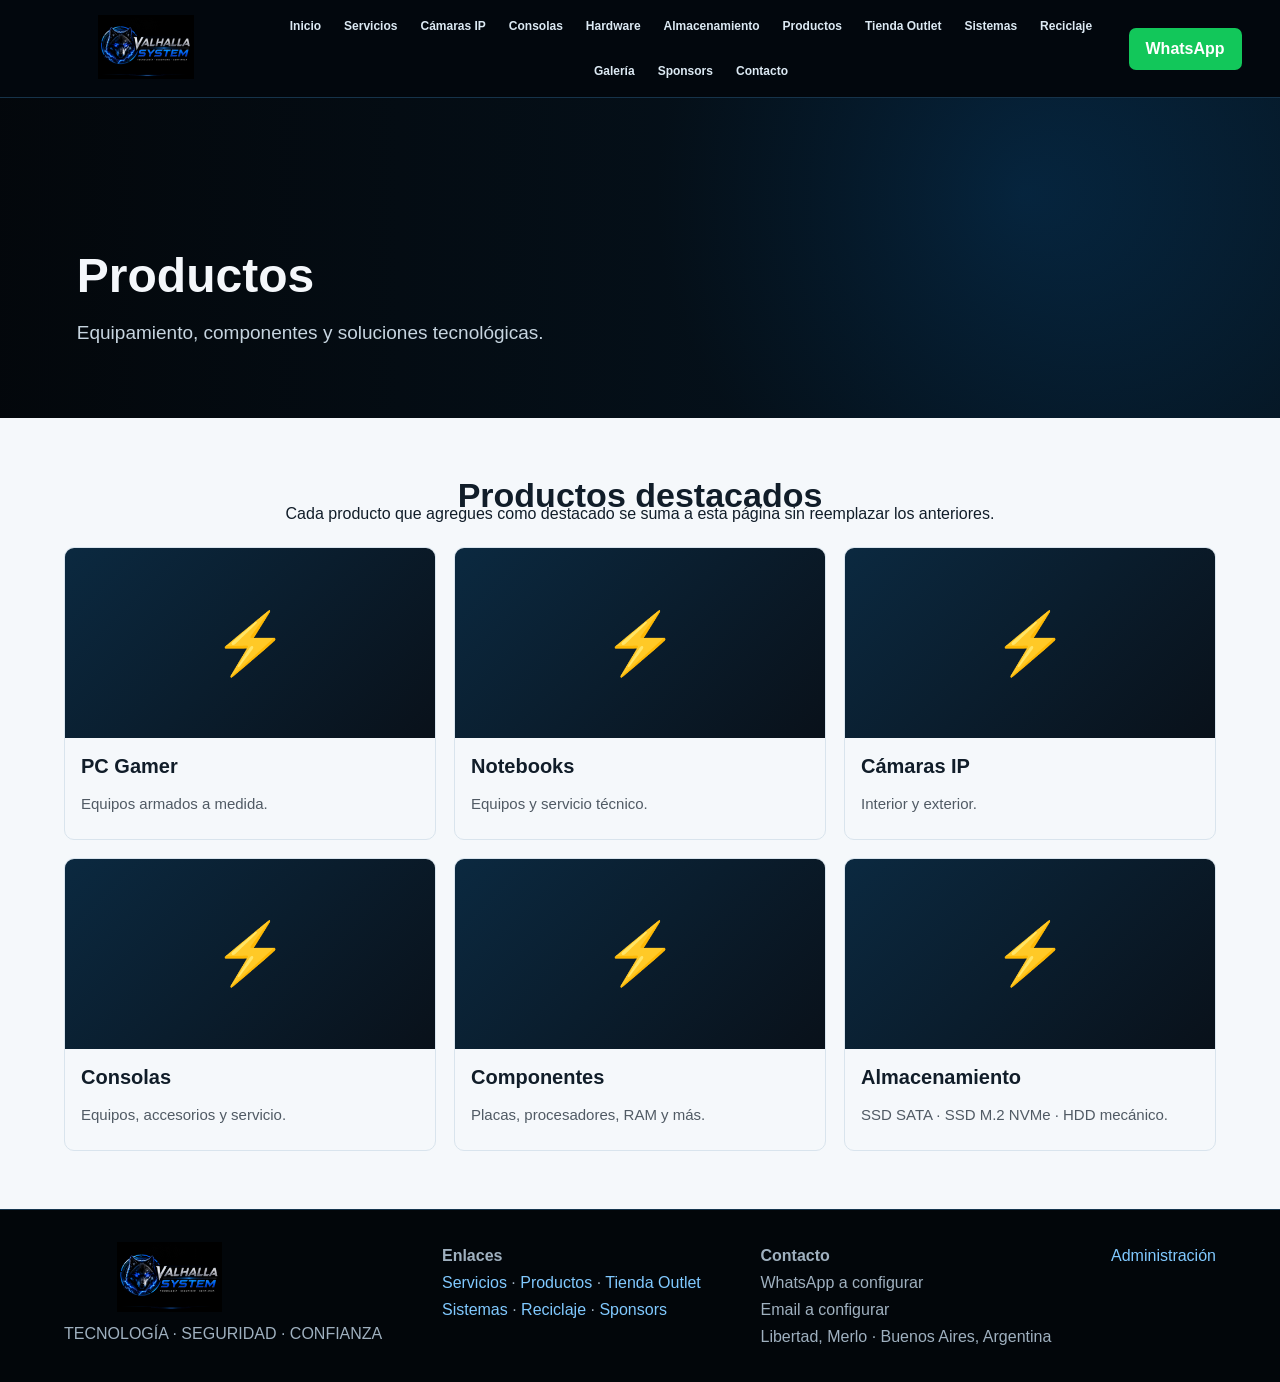
<file: productos.html>
<!doctype html><html lang="es"><head><meta charset="utf-8"><meta name="viewport" content="width=device-width,initial-scale=1"><title>Productos | Valhalla System</title><link rel="stylesheet" href="style.css"></head><body><header id="siteHeader"></header><main><section class="pageHero"><div><h1>Productos</h1><p>Equipamiento, componentes y soluciones tecnológicas.</p></div></section><section class="light"><h2 class="sectionTitle">Productos destacados</h2><p style="text-align:center;margin-top:-18px;margin-bottom:24px">Cada producto que agregues como destacado se suma a esta página sin reemplazar los anteriores.</p><div class="grid" id="list"></div></section></main><footer id="siteFooter"></footer><script src="data.js"></script><script src="firebase-config.js"></script><script src="site.js"></script><script>window.addEventListener("valhalla-ready",()=>{list.innerHTML=D.products.filter(x=>x.featured!==false).map(card).join('')},{once:true});</script></body></html>
</file>
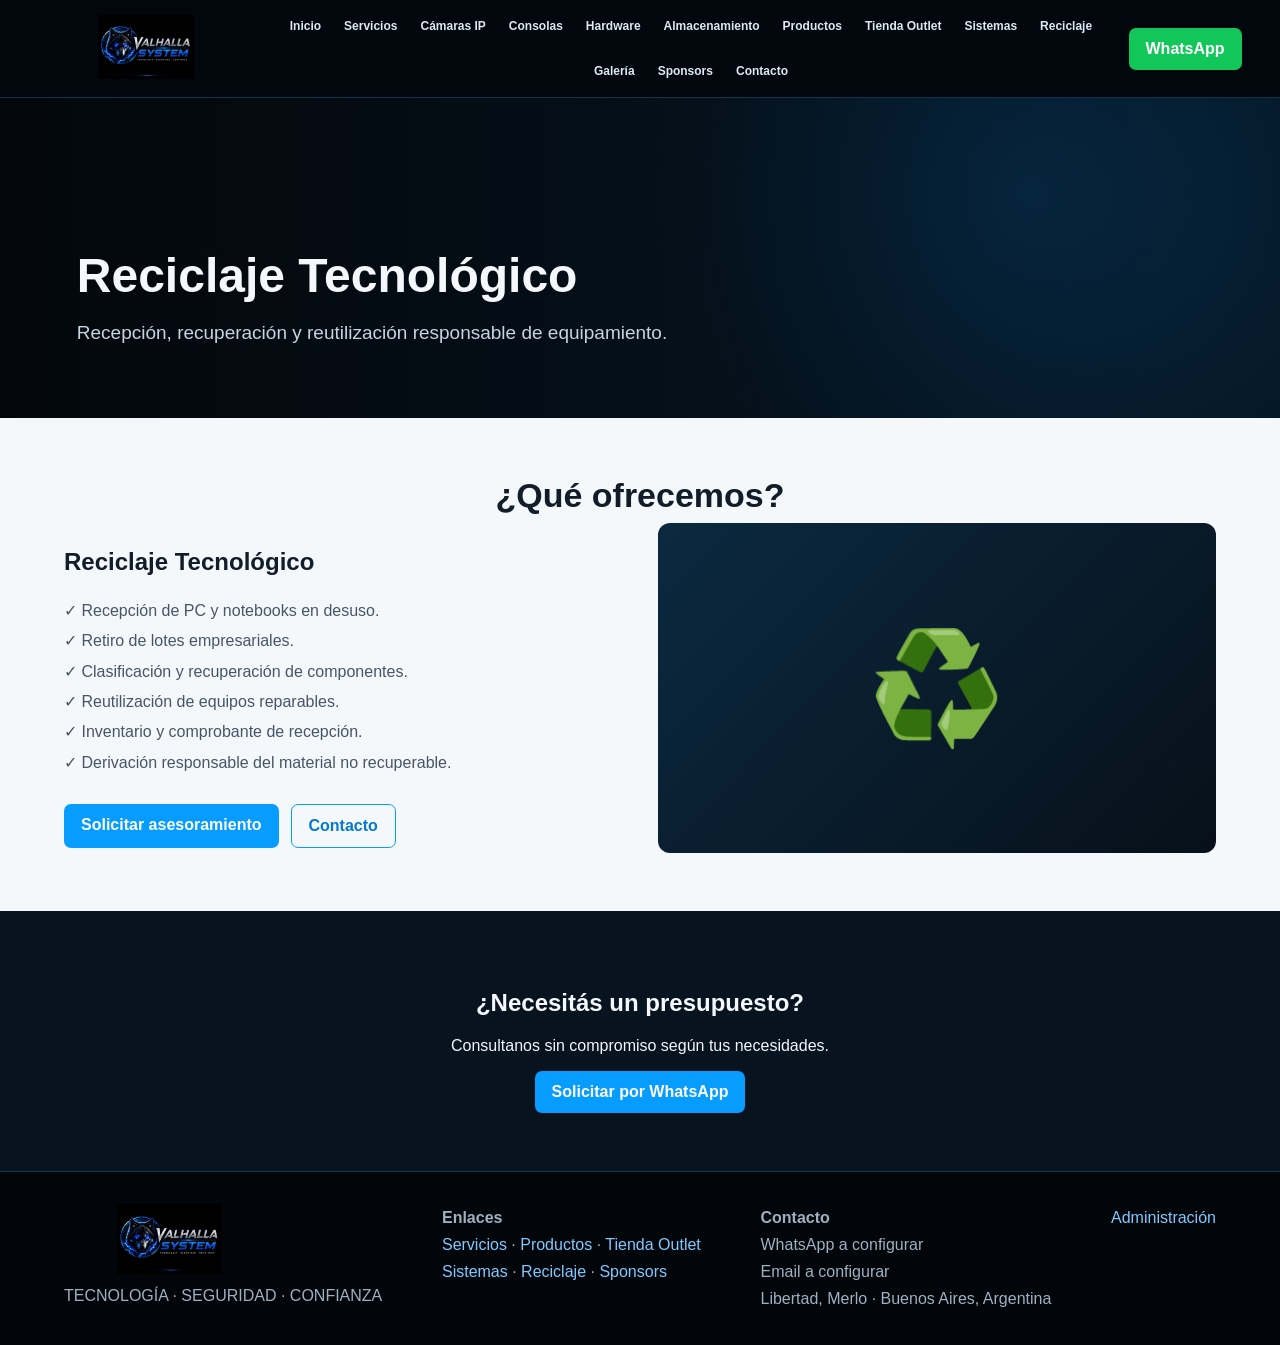
<file: reciclaje.html>
<!doctype html><html lang="es"><head><meta charset="utf-8"><meta name="viewport" content="width=device-width,initial-scale=1"><title>Reciclaje Tecnológico | Valhalla System</title><link rel="stylesheet" href="style.css"></head><body><header id="siteHeader"></header><main><section class="pageHero"><div><h1>Reciclaje Tecnológico</h1><p>Recepción, recuperación y reutilización responsable de equipamiento.</p></div></section><section class="light"><h2 class="sectionTitle">¿Qué ofrecemos?</h2><div class="content2"><div><h2>Reciclaje Tecnológico</h2><div class="list">✓ Recepción de PC y notebooks en desuso.<br>✓ Retiro de lotes empresariales.<br>✓ Clasificación y recuperación de componentes.<br>✓ Reutilización de equipos reparables.<br>✓ Inventario y comprobante de recepción.<br>✓ Derivación responsable del material no recuperable.</div><div class="actions"><a class="btn" id="ask">Solicitar asesoramiento</a><a class="btn alt" style="color:#0678cf" href="contacto.html">Contacto</a></div></div><div class="visual">♻️</div></div></section><section class="cta"><h2>¿Necesitás un presupuesto?</h2><p>Consultanos sin compromiso según tus necesidades.</p><a class="btn" id="ask2">Solicitar por WhatsApp</a></section></main><footer id="siteFooter"></footer><script src="data.js"></script><script src="firebase-config.js"></script><script src="site.js"></script><script>window.addEventListener("valhalla-ready",()=>{ask.href=WA;ask2.href=WA;},{once:true});</script></body></html>
</file>
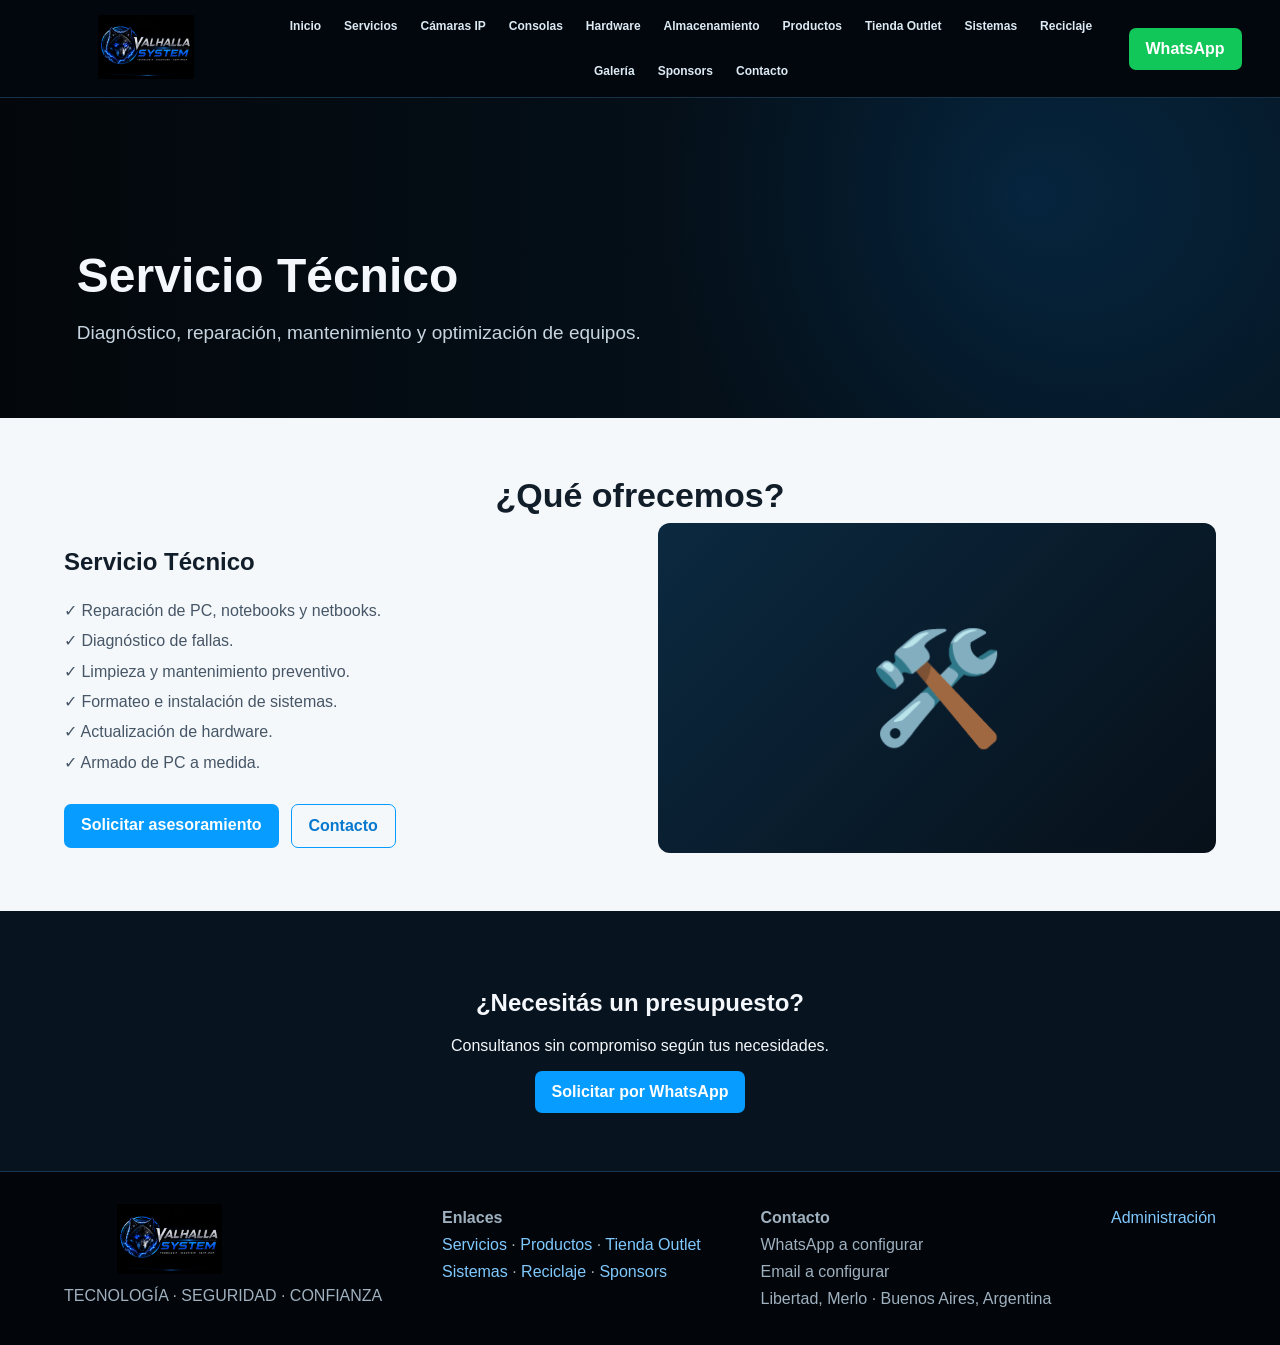
<file: servicio-tecnico.html>
<!doctype html><html lang="es"><head><meta charset="utf-8"><meta name="viewport" content="width=device-width,initial-scale=1"><title>Servicio Técnico | Valhalla System</title><link rel="stylesheet" href="style.css"></head><body><header id="siteHeader"></header><main><section class="pageHero"><div><h1>Servicio Técnico</h1><p>Diagnóstico, reparación, mantenimiento y optimización de equipos.</p></div></section><section class="light"><h2 class="sectionTitle">¿Qué ofrecemos?</h2><div class="content2"><div><h2 id="detailTitle">Servicio Técnico</h2><div class="list" id="detailText">✓ Reparación de PC, notebooks y netbooks.<br>✓ Diagnóstico de fallas.<br>✓ Limpieza y mantenimiento preventivo.<br>✓ Formateo e instalación de sistemas.<br>✓ Actualización de hardware.<br>✓ Armado de PC a medida.</div><div class="actions"><a class="btn" id="ask">Solicitar asesoramiento</a><a class="btn alt" style="color:#0678cf" href="contacto.html">Contacto</a></div></div><div class="visual" id="serviceVisual" style="width:100%;height:330px;min-height:330px;max-height:330px;min-width:0;overflow:hidden">🛠️</div></div></section><section class="cta"><h2>¿Necesitás un presupuesto?</h2><p>Consultanos sin compromiso según tus necesidades.</p><a class="btn" id="ask2">Solicitar por WhatsApp</a></section></main><footer id="siteFooter"></footer><script src="data.js"></script><script src="firebase-config.js"></script><script src="site.js"></script><script>
window.addEventListener("valhalla-ready",()=>{
  const id="servicio-tecnico";
  const s=(D.services||[]).find(x=>String(x.id||"")===id);
  if(!s)return;
  const h=document.querySelector('.content2 h2'); if(h)h.textContent=s.title||h.textContent;
  const visual=document.querySelector('.content2 .visual');
  if(visual){
    if(s.iconImage){visual.innerHTML=`<img src="${s.iconImage}" alt="${s.title||''}" style="width:100%;height:100%;object-fit:contain">`;}
    else visual.textContent=s.icon||'⚡';
  }
  if(typeof ask!=='undefined')ask.href=WA;if(typeof ask2!=='undefined')ask2.href=WA;
},{once:true});
</script></body></html>
</file>
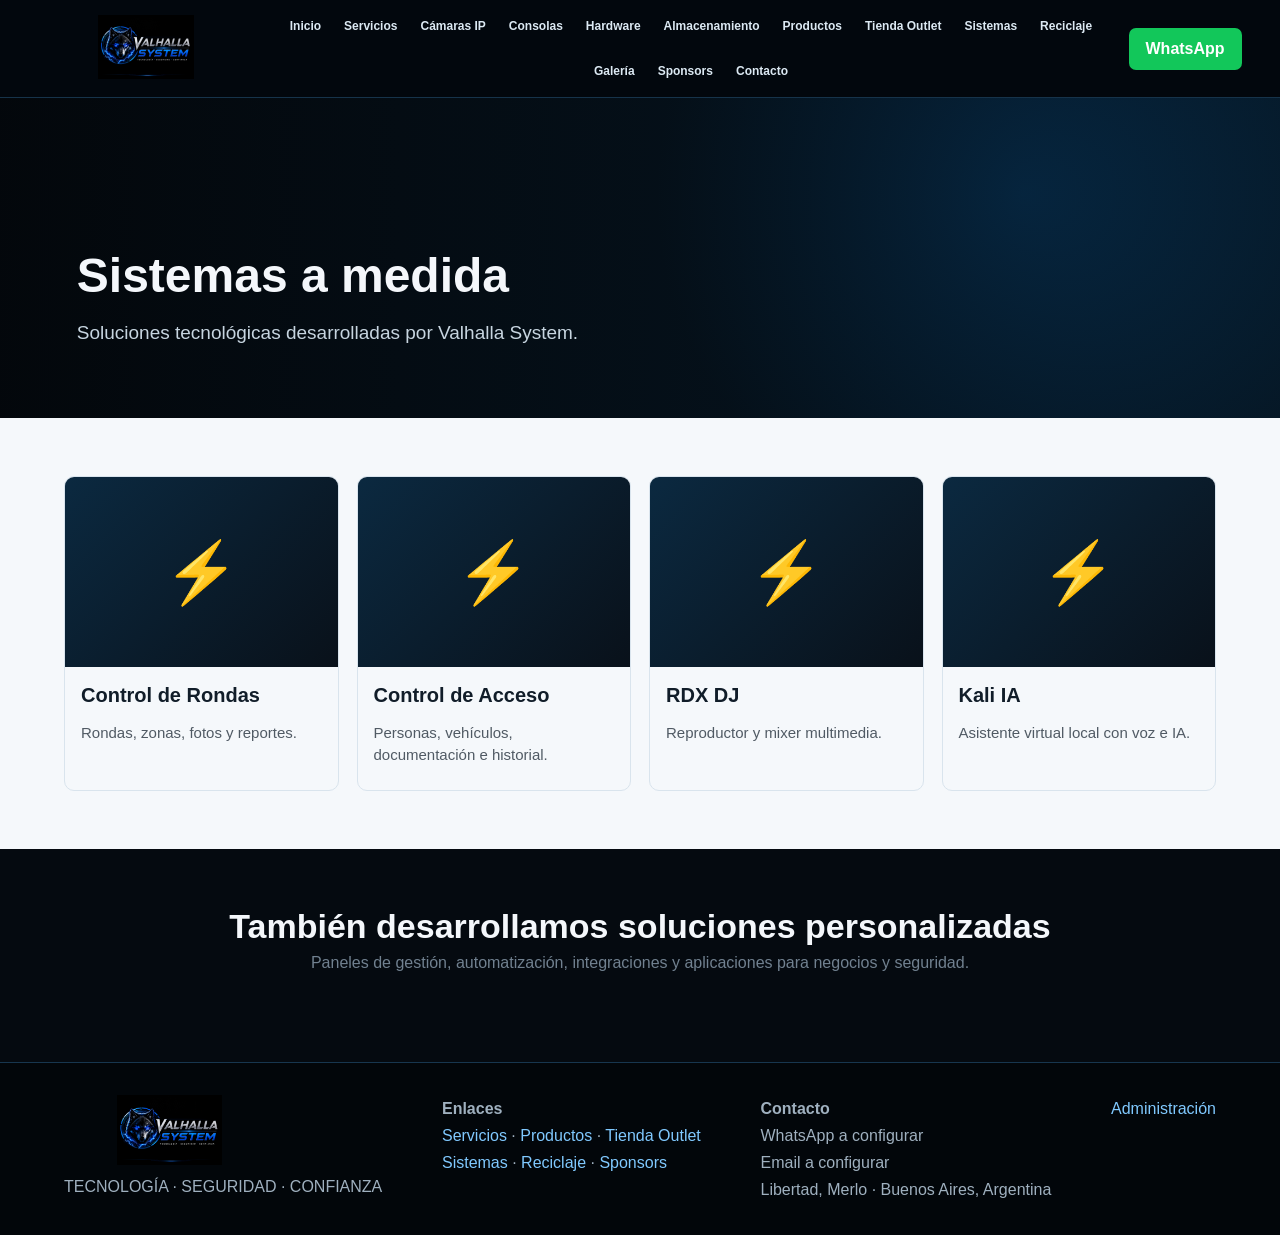
<file: sistemas.html>
<!doctype html><html lang="es"><head><meta charset="utf-8"><meta name="viewport" content="width=device-width,initial-scale=1"><title>Sistemas | Valhalla System</title><link rel="stylesheet" href="style.css"></head><body><header id="siteHeader"></header><main><section class="pageHero"><div><h1>Sistemas a medida</h1><p>Soluciones tecnológicas desarrolladas por Valhalla System.</p></div></section><section class="light"><div class="grid grid4" id="list"></div></section><section><h2 class="sectionTitle">También desarrollamos soluciones personalizadas</h2><p class="lead">Paneles de gestión, automatización, integraciones y aplicaciones para negocios y seguridad.</p></section></main><footer id="siteFooter"></footer><script src="data.js"></script><script src="firebase-config.js"></script><script src="site.js"></script><script>window.addEventListener("valhalla-ready",()=>{list.innerHTML=D.systems.map(card).join('')},{once:true});</script></body></html>
</file>
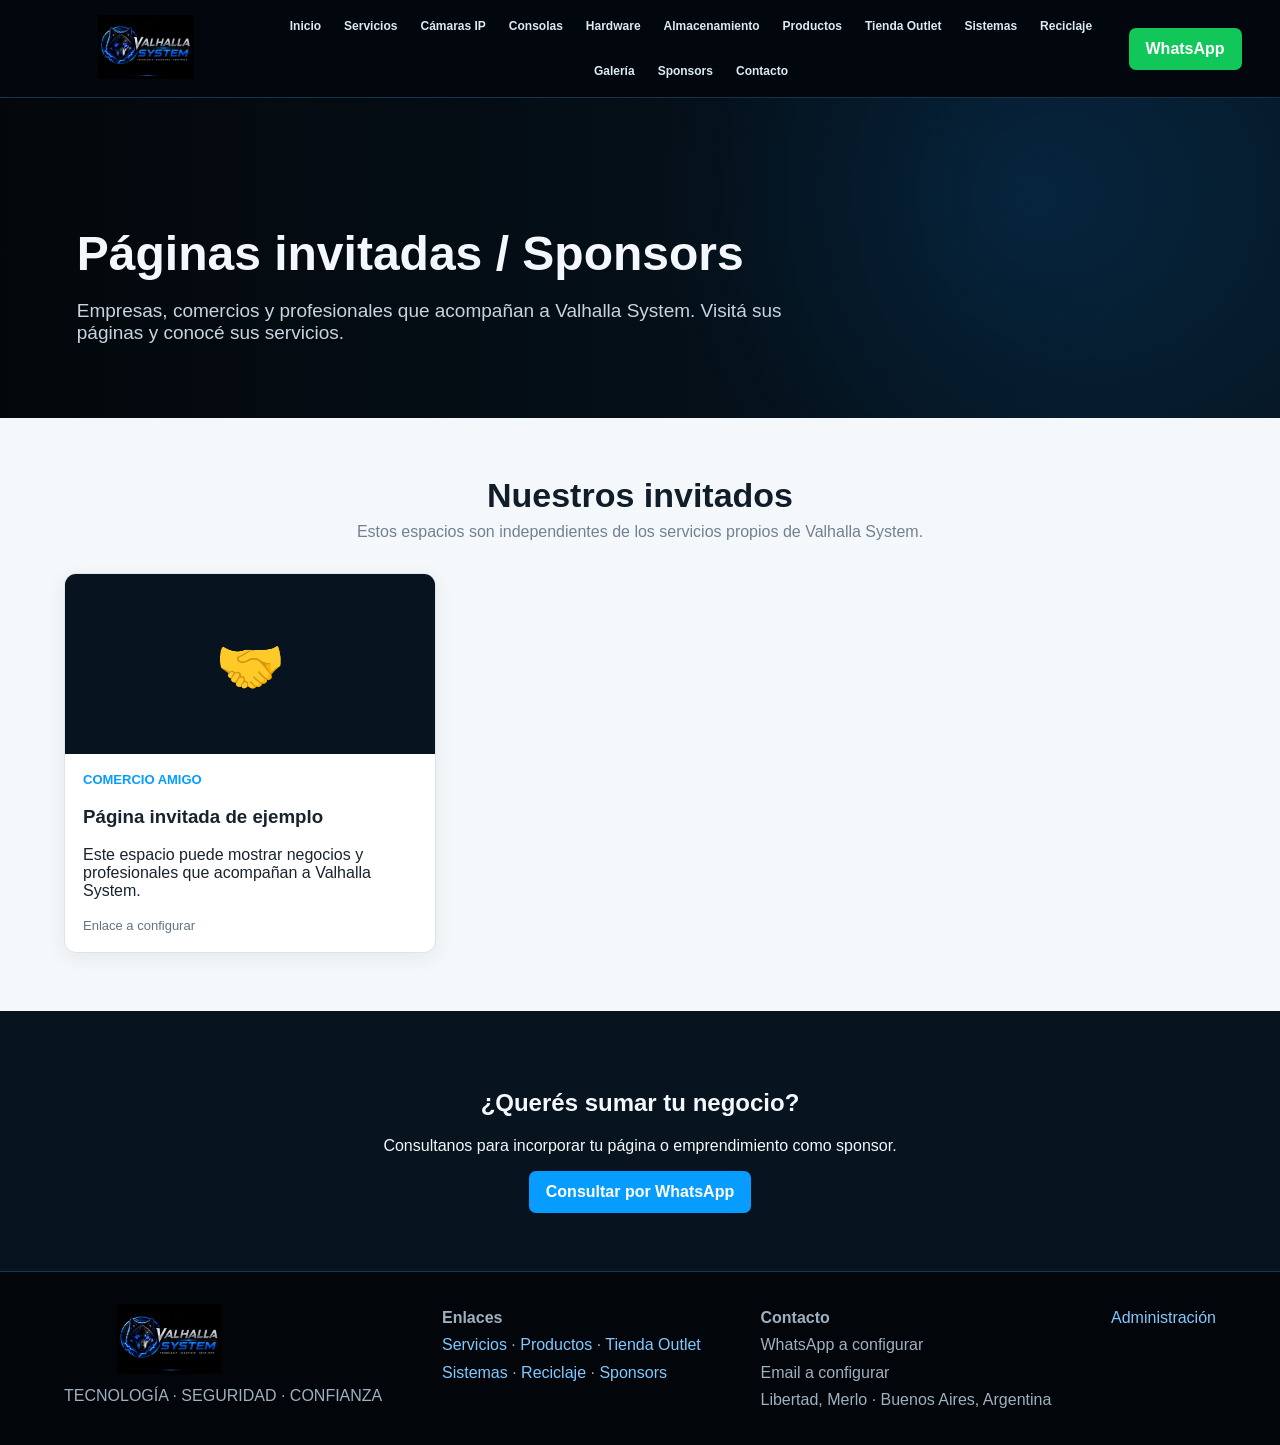
<file: sponsors.html>
<!doctype html><html lang="es"><head><meta charset="utf-8"><meta name="viewport" content="width=device-width,initial-scale=1"><title>Páginas invitadas | Valhalla System</title><link rel="stylesheet" href="style.css"></head><body><header id="siteHeader"></header><main><section class="pageHero"><div><h1>Páginas invitadas / Sponsors</h1><p>Empresas, comercios y profesionales que acompañan a Valhalla System. Visitá sus páginas y conocé sus servicios.</p></div></section><section class="light"><h2 class="sectionTitle">Nuestros invitados</h2><p class="lead">Estos espacios son independientes de los servicios propios de Valhalla System.</p><div id="sponsorList" class="sponsorGrid"></div></section><section class="cta"><h2>¿Querés sumar tu negocio?</h2><p>Consultanos para incorporar tu página o emprendimiento como sponsor.</p><a id="sponsorWa" class="btn">Consultar por WhatsApp</a></section></main><footer id="siteFooter"></footer><script src="data.js"></script><script src="firebase-config.js"></script><script src="site.js"></script><script>
function renderSponsors(){
 const list=document.getElementById('sponsorList'); if(!list||!window.D)return;
 const ss=(D.sponsors||[]).filter(x=>x.active!==false);
 list.innerHTML=ss.length?ss.map(x=>{const img=(Array.isArray(x.images)&&x.images[0])||x.image||'';return `<article class="sponsorCard"><div class="sponsorImg" ${img?`style="background-image:url('${img}')"`:''}>${img?'':'🤝'}</div><div class="sponsorBody"><div class="rubro">${x.rubro||'Sponsor'}</div><h3>${x.title||'Sponsor'}</h3><p>${x.text||''}</p>${x.url?`<a class="btn" href="${x.url}" target="_blank" rel="noopener noreferrer">Visitar página ↗</a>`:'<span class="small">Enlace a configurar</span>'}</div></article>`}).join(''):`<div class="emptyBox">Todavía no hay sponsors publicados.</div>`;
 const wa=document.getElementById('sponsorWa'); if(wa&&window.WA)wa.href=WA;
}
window.addEventListener('valhalla-ready',renderSponsors);
if(window.D)renderSponsors();
</script></body></html>
</file>
<file: style.css>
:root{--p:#079cff;--a:#00e8ff;--bg:#07101a;--card:#0d1824;--txt:#f4f7fb;--mut:#aab8c6}*{box-sizing:border-box}html{scroll-behavior:smooth}body{margin:0;font-family:Arial,Helvetica,sans-serif;background:var(--pagebg,#050a10);color:var(--txt)}a{color:inherit}#siteHeader{min-height:86px;display:flex;align-items:center;gap:18px;padding:10px max(3vw,18px);position:sticky;top:0;z-index:30;background:color-mix(in srgb,var(--headerbg,#03080e) 96%,transparent);border-bottom:1px solid #16334a}.brand img{width:215px;height:64px;object-fit:contain}.brand{margin-right:auto}.mainNav{display:flex;align-items:center;gap:13px;flex-wrap:wrap;justify-content:center}.mainNav a{color:#dce9f3;text-decoration:none;font-weight:700;font-size:12px;padding:9px 5px}.mainNav a:hover{color:var(--a)}.wa,.btn{background:var(--p);color:#fff;text-decoration:none;padding:12px 17px;border-radius:7px;font-weight:800;border:0;cursor:pointer;display:inline-block}.wa{background:#12c75a;white-space:nowrap}.menuBtn{display:none;background:none;border:0;color:white;font-size:28px}.hero{min-height:520px;display:grid;grid-template-columns:1fr 1fr;align-items:center;padding:65px max(6vw,25px);background:radial-gradient(circle at 75% 30%,#07355d 0,transparent 36%),linear-gradient(120deg,#050a10,#071521);background-size:cover;background-position:center}.hero h1{font-size:clamp(42px,5.4vw,72px);line-height:1;margin:0 0 22px}.hero h1 span{color:var(--p)}.hero p{font-size:19px;color:#c3d0dc;max-width:680px;line-height:1.55}.heroLogo{display:flex;justify-content:center}.heroLogo img{width:min(610px,92%);filter:drop-shadow(0 0 25px #006dff55)}.actions{display:flex;gap:12px;margin-top:26px}.btn.alt{background:transparent;border:1px solid var(--p)}section{padding:58px max(5vw,22px)}section.light{background:var(--lightbg,#f5f8fb);color:var(--lighttxt,#111d29)}.sectionTitle{text-align:center;font-size:34px;margin:0 0 8px}.lead{text-align:center;color:#718190;max-width:850px;margin:0 auto 32px}.grid{display:grid;grid-template-columns:repeat(3,1fr);gap:18px;max-width:1280px;margin:auto}.grid4{grid-template-columns:repeat(4,1fr)}.card{background:var(--card);border:1px solid #17364f;border-radius:10px;overflow:hidden}.light .card{background:white;border-color:#d9e4ed}.card .pic{height:175px;background:linear-gradient(135deg,#0b2940,#09111a);background-size:cover;background-position:center;display:grid;place-items:center;font-size:60px}.card .body{padding:18px}.card h3{margin:0 0 9px}.card p{color:var(--mut);line-height:1.5}.light .card p{color:#5d6a75}.more{color:var(--p);font-weight:800;text-decoration:none}.strip{background:linear-gradient(90deg,#07131e,#0b2639);display:grid;grid-template-columns:1.2fr 1fr;gap:30px;align-items:center}.checks{display:grid;gap:10px;color:#c9d8e4}.checks div:before{content:'✓';color:#20e878;font-weight:bold;margin-right:10px}.pageHero{min-height:320px;display:flex;align-items:end;padding:55px max(6vw,25px);background:linear-gradient(90deg,#03070bea,#061b2bbb),radial-gradient(circle at 80% 30%,#0879d8aa,transparent 35%);background-size:cover;background-position:center}.pageHero h1{font-size:48px;margin:0 0 8px}.pageHero p{font-size:19px;color:#c7d5e0;max-width:760px}.featureGrid{display:grid;grid-template-columns:repeat(3,1fr);gap:1px;background:#dfe7ed;max-width:1150px;margin:35px auto}.feature{background:white;color:#17232e;padding:28px;text-align:center}.feature .ico{font-size:38px;color:var(--p)}.content2{display:grid;grid-template-columns:1fr 1fr;gap:35px;align-items:center;max-width:1180px;margin:auto}.content2 .visual{min-height:330px;border-radius:12px;background:linear-gradient(135deg,#0b2940,#071019);display:grid;place-items:center;font-size:110px}.list{line-height:1.9;color:#465666}.cta{background:#07131e;text-align:center}.contactBox{max-width:900px;margin:auto;display:grid;grid-template-columns:1fr 1fr;gap:25px}.contactCard{background:white;color:#17232e;padding:25px;border-radius:12px}.contactCard input,.contactCard textarea{width:100%;padding:12px;margin:7px 0;border:1px solid #ccd7df;border-radius:7px}#siteFooter{padding:32px max(5vw,22px);background:#02060a;border-top:1px solid #17364f;display:flex;justify-content:space-between;gap:25px;flex-wrap:wrap;color:#9fb0bf;line-height:1.7}#siteFooter a{color:#80c9ff;text-decoration:none}.footerLogo{width:210px;height:70px;object-fit:contain}.adminBody{background:#edf2f7;color:#15202b}.login{max-width:430px;margin:8vh auto;background:white;padding:32px;border-radius:16px;box-shadow:0 12px 50px #0002}.login img{width:100%;max-height:120px;object-fit:contain;background:#050a10;border-radius:10px}.field{display:grid;gap:6px;margin:13px 0}.field input,.field textarea,.field select{padding:11px;border:1px solid #ccd6df;border-radius:8px;font:inherit}.adminShell{display:grid;grid-template-columns:240px 1fr;min-height:100vh}.side{background:#07111b;color:white;padding:22px 14px;position:sticky;top:0;height:100vh}.side img{width:100%;height:82px;object-fit:contain}.side button{width:100%;text-align:left;margin:4px 0;padding:11px;border:0;border-radius:7px;background:transparent;color:#dce7f1;cursor:pointer}.side button:hover,.side button.active{background:#0b83e8}.adminMain{padding:28px;max-width:1250px}.panel{background:white;border-radius:12px;padding:20px;margin:16px 0;box-shadow:0 4px 20px #0001}.row2{display:grid;grid-template-columns:1fr 1fr;gap:16px}.itemEdit{border:1px solid #dce4eb;border-radius:10px;padding:15px;margin:10px 0}.small{font-size:13px;color:#647383}.danger{background:#d92d20}.success{background:#0b9f58}.status{padding:10px;border-radius:8px;background:#eaf6ff;color:#07558d}@media(max-width:1100px){.mainNav{display:none;position:absolute;left:0;right:0;top:86px;background:#03080e;padding:18px;flex-direction:column}.mainNav.open{display:flex}.menuBtn{display:block}.grid4{grid-template-columns:repeat(2,1fr)}}@media(max-width:800px){.hero{grid-template-columns:1fr}.heroLogo{margin-top:30px}.grid{grid-template-columns:1fr 1fr}.strip,.content2,.contactBox{grid-template-columns:1fr}.featureGrid{grid-template-columns:1fr 1fr}.adminShell{grid-template-columns:1fr}.side{position:relative;height:auto}.row2{grid-template-columns:1fr}}@media(max-width:540px){.grid,.grid4,.featureGrid{grid-template-columns:1fr}.brand img{width:160px}.hero h1{font-size:40px}.actions{flex-direction:column}.pageHero h1{font-size:38px}}
/* V3: estadísticas, zonas, clientes y sponsors */
.statsGrid{display:grid;grid-template-columns:repeat(4,1fr);gap:14px;margin:16px 0}.statCard{background:linear-gradient(135deg,#071522,#0b2c43);color:white;border:1px solid #14557c;border-radius:12px;padding:18px}.statCard b{display:block;font-size:28px;color:var(--a);margin-top:6px}.barRow{display:grid;grid-template-columns:minmax(100px,180px) 1fr 70px;gap:10px;align-items:center;margin:10px 0}.barTrack{height:14px;background:#e6edf3;border-radius:999px;overflow:hidden}.barFill{height:100%;background:linear-gradient(90deg,var(--p),var(--a));border-radius:999px}.adminTable{width:100%;border-collapse:collapse;margin-top:12px}.adminTable th,.adminTable td{border-bottom:1px solid #dfe7ee;padding:10px;text-align:left}.adminTable th{background:#f4f7fa}.pill{display:inline-block;padding:4px 8px;border-radius:999px;background:#e7f5ff;color:#07558d;font-size:12px;font-weight:700}.sponsorGrid{display:grid;grid-template-columns:repeat(3,1fr);gap:18px;max-width:1180px;margin:auto}.sponsorCard{background:white;color:#17232e;border:1px solid #dbe5ec;border-radius:12px;overflow:hidden;box-shadow:0 5px 20px #0001}.sponsorCard .sponsorImg{height:180px;background:#07131e center/cover no-repeat;display:grid;place-items:center;font-size:55px}.sponsorCard .sponsorBody{padding:18px}.sponsorCard .rubro{color:var(--p);font-weight:800;font-size:13px;text-transform:uppercase}.emptyBox{text-align:center;padding:30px;border:1px dashed #aebdca;border-radius:12px;color:#6a7885}.zoneActions{display:flex;gap:8px;flex-wrap:wrap}.miniBtn{border:0;border-radius:6px;padding:7px 10px;cursor:pointer;font-weight:700}.miniBtn.edit{background:#e5f3ff;color:#07558d}.miniBtn.delete{background:#ffe8e6;color:#a32118}.miniBtn.toggle{background:#edf0f3;color:#33414c}
@media(max-width:900px){.statsGrid{grid-template-columns:1fr 1fr}.sponsorGrid{grid-template-columns:1fr 1fr}}@media(max-width:560px){.statsGrid,.sponsorGrid{grid-template-columns:1fr}.barRow{grid-template-columns:90px 1fr 55px}.adminTable{font-size:12px}}

/* V5: fotos adaptadas, galería múltiple y tipografía equilibrada */
.card .pic{height:190px;padding:0;overflow:hidden;background:linear-gradient(135deg,#0b2940,#09111a)}
.card .pic img{width:100%;height:100%;object-fit:contain;display:block;background:#081522}
.picButton{width:100%;border:0;cursor:zoom-in;position:relative;color:inherit}
.photoCount{position:absolute;right:9px;bottom:9px;background:#000b;color:#fff;padding:5px 8px;border-radius:999px;font-size:12px;font-weight:800}
.card .body{padding:16px}.card h3{font-size:20px;line-height:1.2}.card p{font-size:15px;line-height:1.45;margin-bottom:8px;overflow-wrap:anywhere}
.light .card{background:var(--lightbg,#fff);color:var(--lighttxt,#111d29)}
.light .card p{color:color-mix(in srgb,var(--lighttxt,#111d29) 72%,transparent)}
.adminPhotos{display:flex;gap:9px;flex-wrap:wrap;margin:7px 0}.adminPhoto{width:120px;height:90px;border:1px solid #ccd6df;border-radius:8px;position:relative;background:#eef3f7;overflow:hidden}.adminPhoto img,.thumb{width:100%;height:100%;max-width:180px;max-height:110px;object-fit:contain;background:#eef3f7;border-radius:7px}.removePhoto{position:absolute;right:4px;top:4px;width:25px;height:25px;border:0;border-radius:50%;background:#d92d20;color:#fff;font-size:18px;line-height:20px;cursor:pointer}.lightbox{display:none;position:fixed;inset:0;z-index:9999;background:#000e;align-items:center;justify-content:center;padding:50px}.lightbox.show{display:flex}.lightbox img{max-width:90vw;max-height:84vh;object-fit:contain}.lbClose,.lbPrev,.lbNext{position:absolute;border:0;background:#0009;color:#fff;cursor:pointer;border-radius:8px}.lbClose{right:22px;top:18px;font-size:38px;width:50px;height:50px}.lbPrev,.lbNext{top:50%;transform:translateY(-50%);font-size:55px;width:55px;height:75px}.lbPrev{left:20px}.lbNext{right:20px}.lbCount{position:absolute;bottom:15px;color:#fff;background:#000a;padding:6px 12px;border-radius:999px;font-weight:700}
@media(max-width:540px){.card .pic{height:165px}.card h3{font-size:18px}.card p{font-size:14px}.lightbox{padding:35px 10px}.lbPrev{left:5px}.lbNext{right:5px}}
.iconPhoto{width:82px!important;height:82px!important;object-fit:contain!important;border-radius:12px;background:transparent!important}
.repairGrid{display:grid;grid-template-columns:repeat(2,minmax(0,1fr));gap:14px;margin-top:18px}.repairCard{display:grid;grid-template-columns:150px 1fr;gap:14px;border:1px solid #dce4eb;border-radius:10px;padding:12px;background:#f8fafc}.repairCard img{width:150px;height:125px;object-fit:contain;background:#eef3f7;border-radius:8px}.repairCard p{margin:7px 0;overflow-wrap:anywhere}@media(max-width:760px){.repairGrid{grid-template-columns:1fr}.repairCard{grid-template-columns:1fr}.repairCard img{width:100%;height:180px}}

/* v6.8: fotos de Inicio grandes, clickeables y adaptables */
.card .pic.hasPhotos{position:relative;cursor:zoom-in}
.card .pic.hasPhotos img{width:100%;height:100%;object-fit:cover;object-position:center;display:block}
.photoCount{position:absolute;right:10px;bottom:10px;background:#000b;color:#fff;padding:5px 9px;border-radius:14px;font-size:13px;font-weight:700;pointer-events:none}
.lightbox{position:fixed;inset:0;z-index:9999;background:#000e;display:none;align-items:center;justify-content:center;padding:55px 70px}
.lightbox.show{display:flex}
.lightbox img{max-width:96vw;max-height:90vh;width:auto;height:auto;object-fit:contain}
.lbClose,.lbPrev,.lbNext{position:absolute;border:0;background:#0009;color:#fff;cursor:pointer;border-radius:8px;z-index:2}
.lbClose{right:18px;top:15px;font-size:34px;padding:2px 13px}.lbPrev,.lbNext{top:50%;transform:translateY(-50%);font-size:54px;padding:4px 14px}.lbPrev{left:15px}.lbNext{right:15px}.lbCount{position:absolute;bottom:14px;color:#fff;background:#0009;padding:6px 12px;border-radius:14px}
@media(max-width:800px){.card .pic{height:clamp(180px,45vw,280px)}.lightbox{padding:45px 10px}.lbPrev{left:4px}.lbNext{right:4px}}

/* v6.9 - Fotos de TODAS las tarjetas de Nuestros servicios */
.card .pic.hasPhotos > img.iconPhoto{
  width:100% !important;
  height:100% !important;
  max-width:none !important;
  max-height:none !important;
  object-fit:cover !important;
  object-position:center !important;
  border-radius:0 !important;
  background:transparent !important;
  display:block !important;
}
.card .pic.hasPhotos{
  width:100%;
  height:clamp(190px,18vw,260px);
  padding:0;
  overflow:hidden;
  cursor:zoom-in;
}
@media(max-width:900px){
  .card .pic.hasPhotos{height:clamp(200px,42vw,320px)}
}
@media(max-width:600px){
  .card .pic.hasPhotos{height:clamp(210px,58vw,340px)}
}

/* v7.4 historial con fotos antes/después + estadísticas visibles dentro de Zonas */
.zoneStatsInline{margin-top:24px;padding-top:18px;border-top:1px solid #dfe7ee}.zoneStatsInline h3{margin:0 0 6px}.zoneStatsInline .barRow span{white-space:nowrap}.repairCardWide{display:block}.repairPhotos{display:flex;gap:10px;flex-wrap:wrap;margin:8px 0 14px}.repairPhotos a{display:block}.repairPhotos img{width:150px;height:125px;object-fit:cover;background:#eef3f7;border-radius:8px;cursor:zoom-in;border:1px solid #dce4eb}@media(max-width:560px){.repairPhotos img{width:110px;height:95px}.zoneStatsInline .barRow{grid-template-columns:80px 1fr 70px}}
</file>
